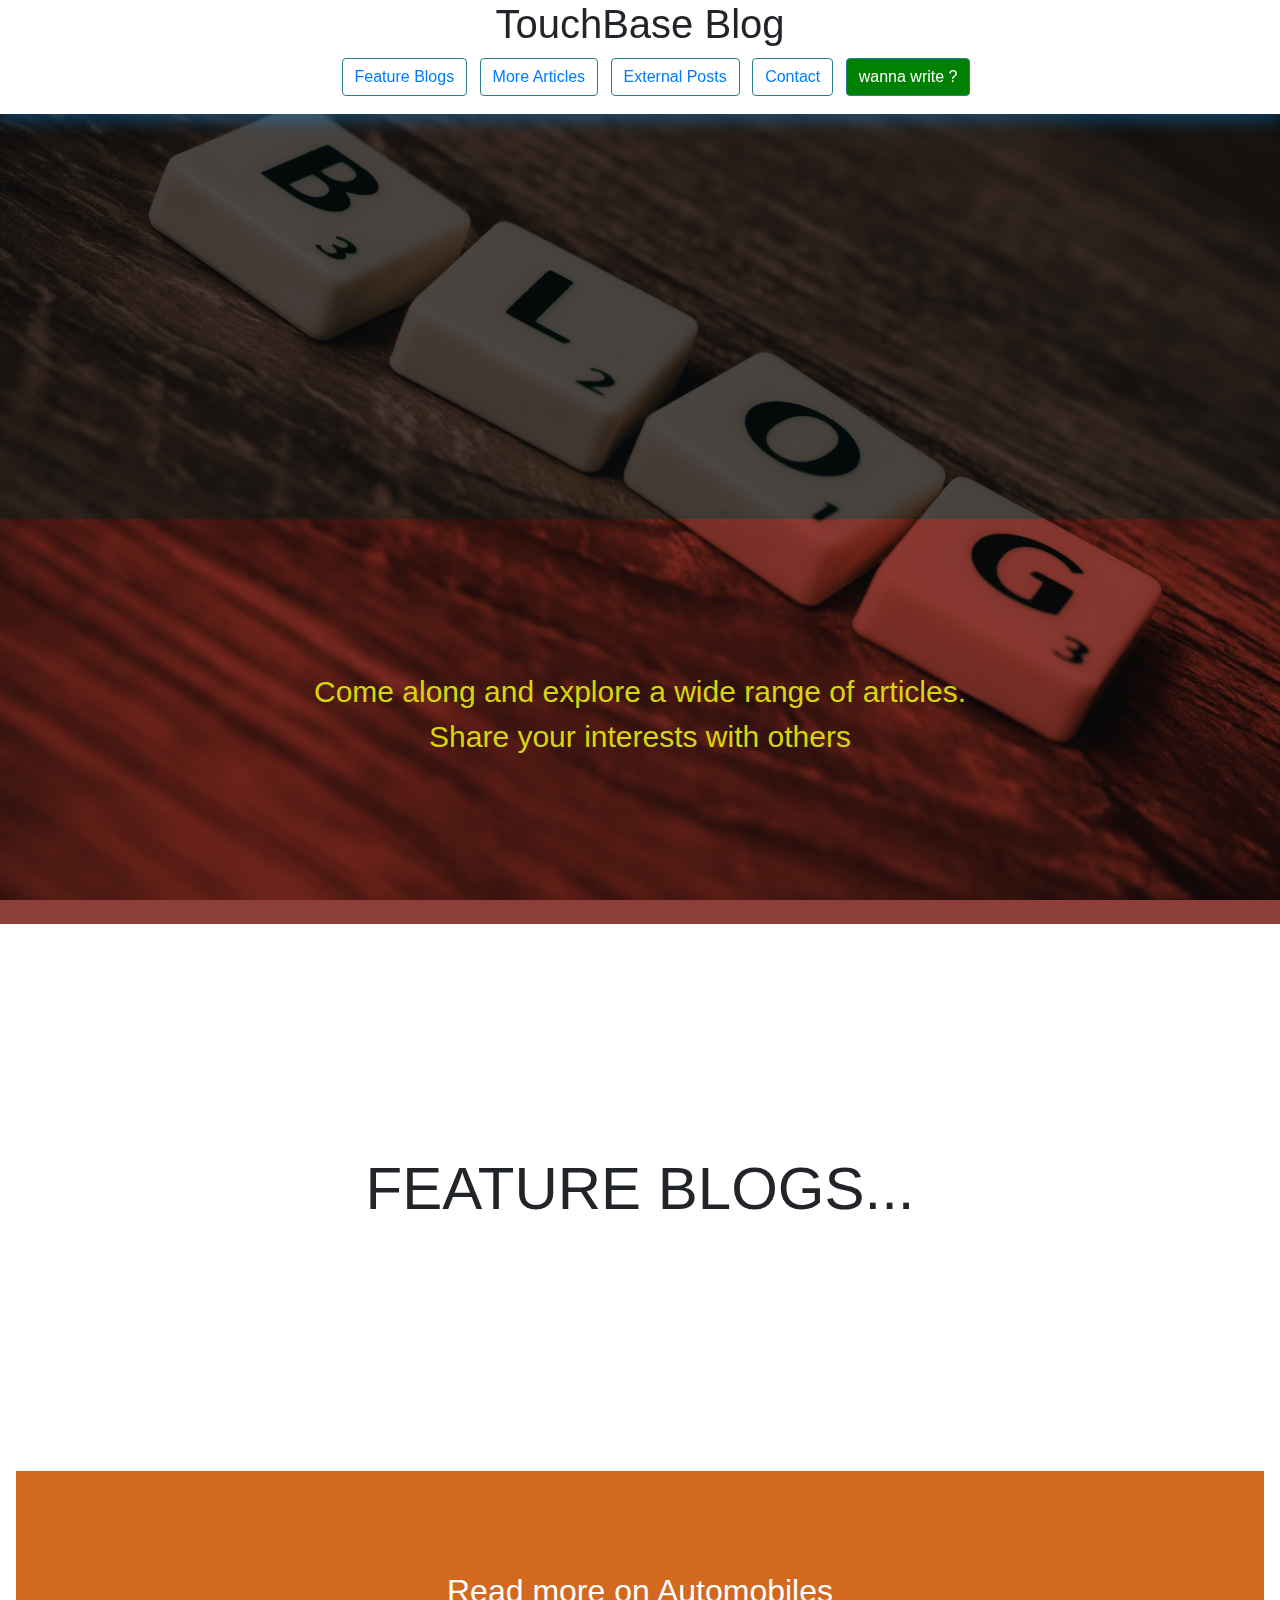
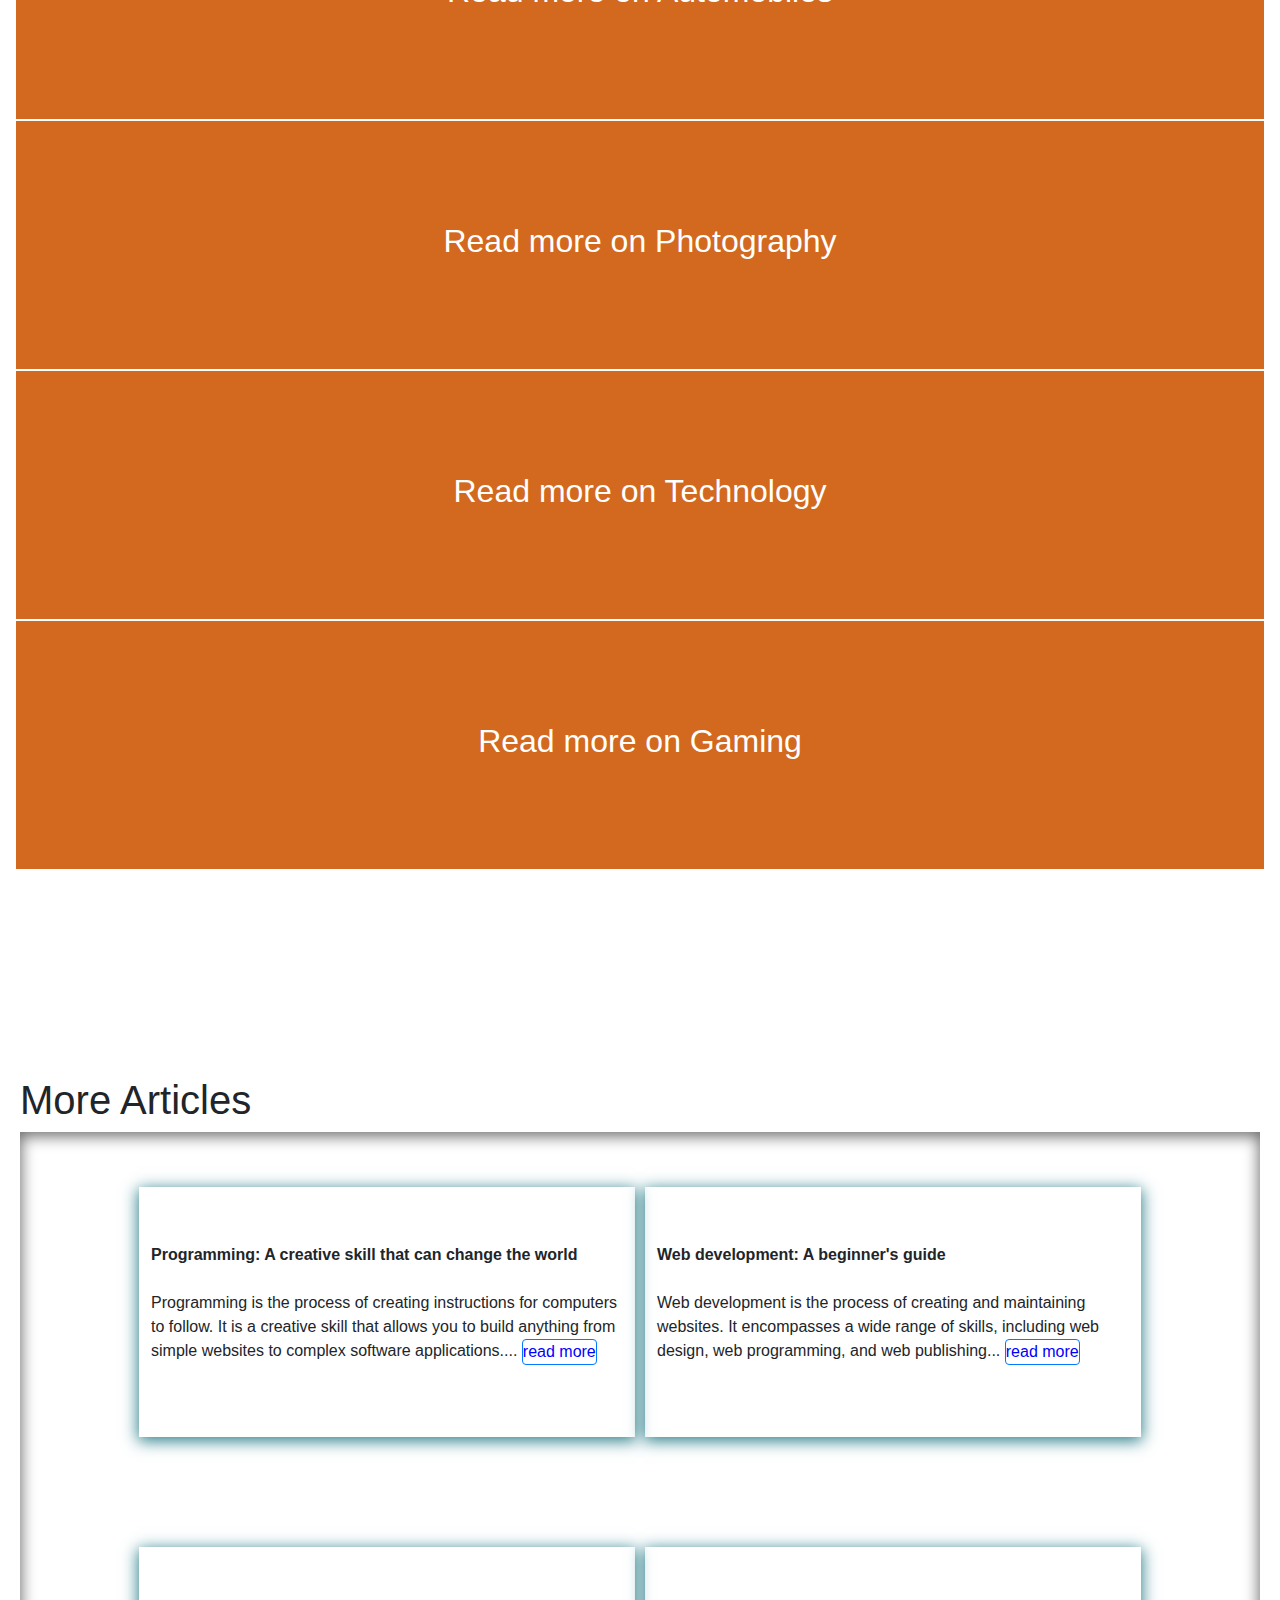
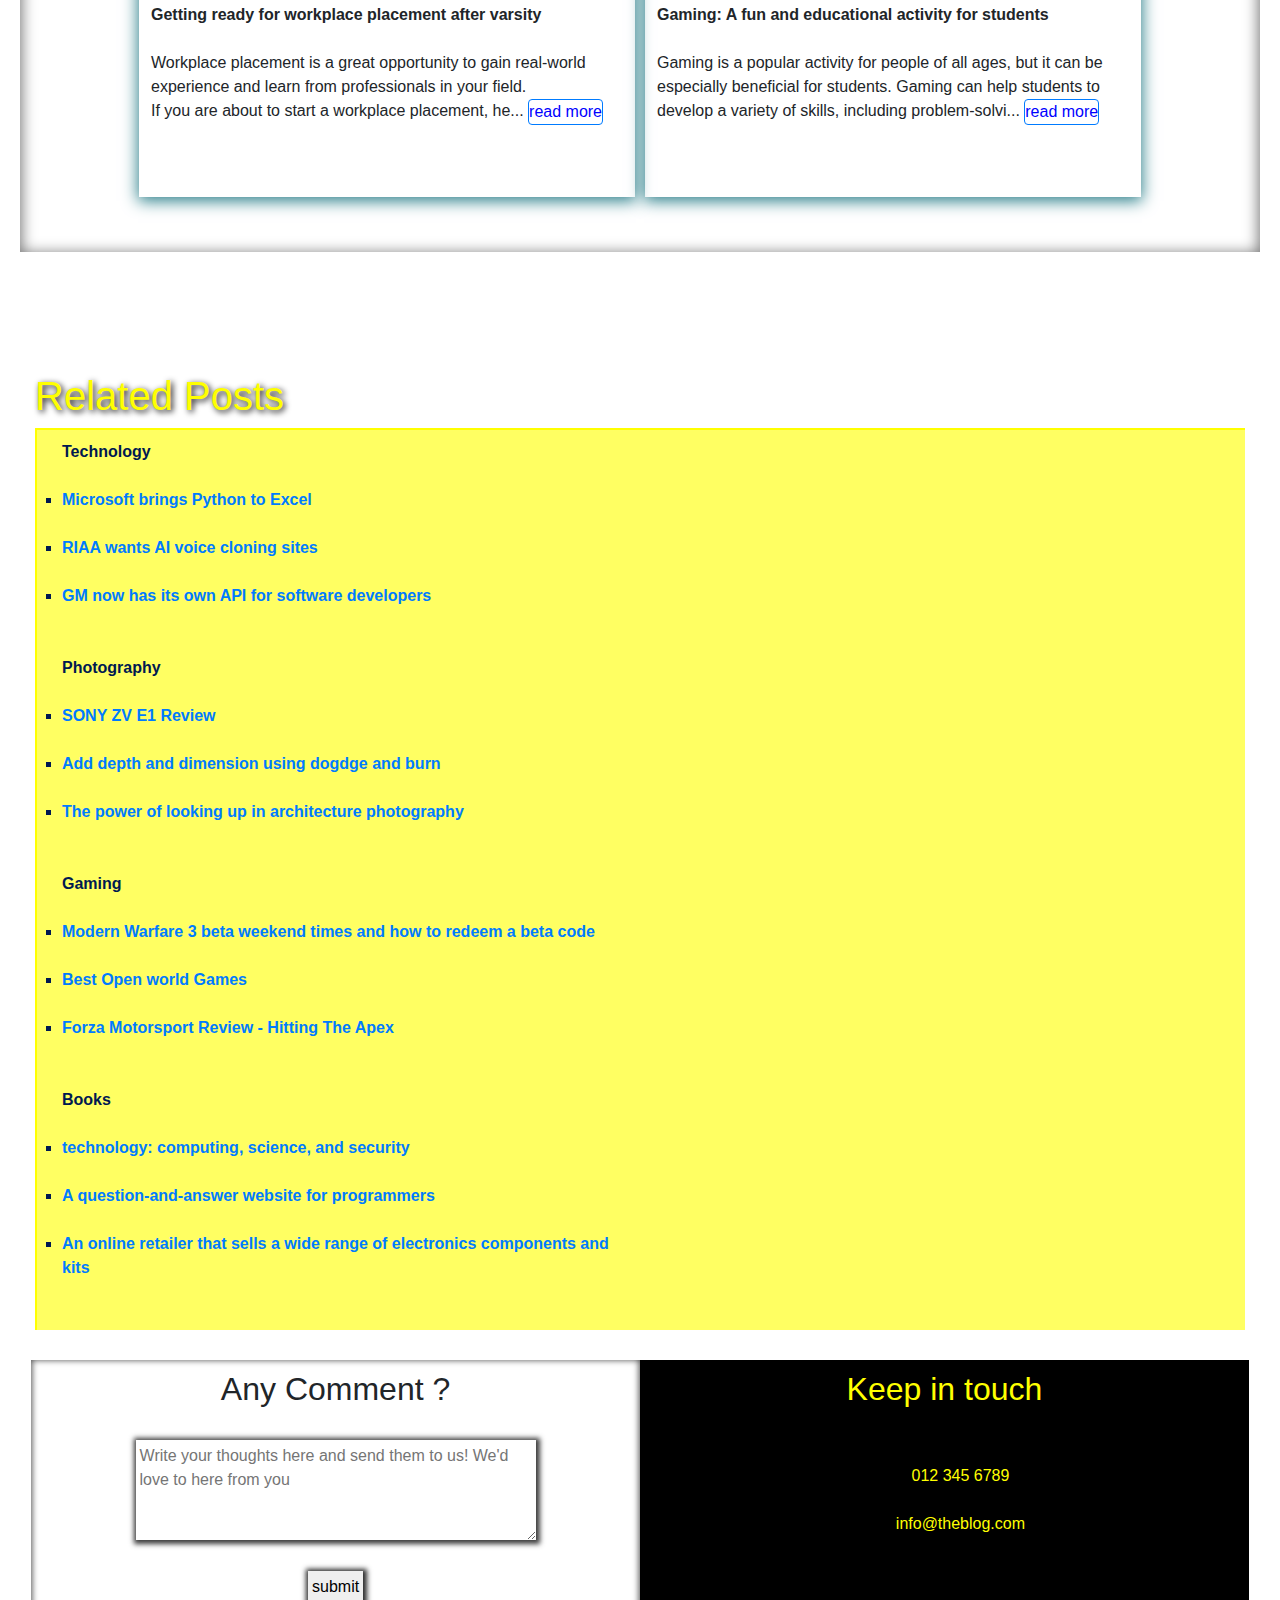
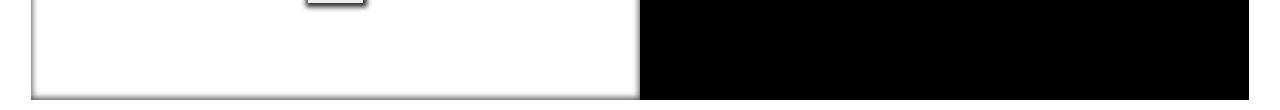
<file: index.html>
<!doctype html>
<html lang="en">
  <head>
    <meta charset="utf-8">
    <meta name="viewport" content="width=device-width, initial-scale=1">
    <title>Bootstrap demo</title>
    <link href="css/bootstrap.min.css" rel="stylesheet">
    <link rel="preconnect" href="https://fonts.googleapis.com">
<link rel="preconnect" href="https://fonts.gstatic.com" crossorigin>
<link href="https://fonts.googleapis.com/css2?family=Amatic+SC:wght@700&family=Bangers&display=swap" rel="stylesheet">

<link rel="stylesheet" href="https://cdn.jsdelivr.net/npm/bootstrap@4.6.2/dist/css/bootstrap.min.css">
  <script src="https://cdn.jsdelivr.net/npm/jquery@3.6.4/dist/jquery.slim.min.js"></script>
  <script src="https://cdn.jsdelivr.net/npm/popper.js@1.16.1/dist/umd/popper.min.js"></script>
  <script src="https://cdn.jsdelivr.net/npm/bootstrap@4.6.2/dist/js/bootstrap.bundle.min.js"></script>

</head>

  <style>    
    *{
      margin: 0;
      padding: 0;
      box-sizing: border-box;
      scroll-behavior: smooth;      
      font-family: 'Lucida Sans', 'Lucida Sans Regular', 'Lucida Grande', 'Lucida Sans Unicode', Geneva, Verdana, sans-serif;
    }
     a
     {
	text-decoration: none;
      }
    img
    {
      aspect-ratio: 1;
      object-fit: fill;
    }
    .heading-con
    {
      text-align: center;
      justify-content: center;
      align-items: center;
      background-color:rgb(255, 255, 255);
      box-shadow: 0px 7px 15px rgba(0, 153, 255, 0.329);
    }
    
    .nav-btns
    {
      display: flex;
      justify-content: center;
      align-items: center;
    }
    .nav-btns ul li
    {
      background-color: white;
      color: #2b7f8a;
      border: 1px solid #2b7f8a;
      margin: 2px 4px;
    }
    .nav-btns ul li:hover
    {
      text-decoration: none;
      color: white;
      background-color: #2b7f8a;
    }
    .nav-btns ul li a:hover
    {
      text-decoration: none;
      color: white;
    }
    .nav-btns .writer-btn
    {
      background-color: green;
      color: white;
    }
    .nav-btns .writer-btn:hover
    {
      color: green;
      background-color: white;
      border: 1px solid green;
    }
    .row
    {
      margin: 0;
    }
    .intro
    {
      height: 45vh;
      background-color:rgba(0, 0, 0,0.7);
      background-blend-mode: multiply;
      background-image: url("img/blog.jpg");
      background-repeat: no-repeat;
      background-attachment: fixed;
      background-size: cover;
      display: flex;
      justify-content: center;
      align-items: center;
      font-size: 40px;
      color: rgb(214, 214, 16);
      text-align: center;
      padding: 16px;
    }
    .introMsg
    {
      height: 45vh;      
      display: flex;
      justify-content: center;
      align-items: center;
      color: rgb(214, 214, 16);
      background-color: rgba(114, 14, 7, 0.8);
      background-image: url("img/blog.jpg");
      background-blend-mode: multiply;
      background-repeat: no-repeat;
      background-attachment: fixed;
      background-size: cover;
      font-size: 30px;
      text-align: center;
      padding: 16px;

    }
    .fBlog
    {
      height: 50vh;
      display: flex;
      justify-content: center;
      align-items: center;
      font-size: 60px;
      font-family: Cambria, Cochin, Georgia, Times, 'Times New Roman', serif;
    }
    .article-con
    {
      padding: 20px;
    }
    .article-container
    {
      height: fit-content;
    }
    .article-one, .article-two, .article-three, .article-four, .article-five
    {
      width: 100%;
      height: 250px;
      background-color: chocolate;
      background-repeat: no-repeat;
      background-size: cover;
      background-position: center;
      background-attachment: fixed;
      background-blend-mode: darken;
      border: 1px solid rgb(255, 255, 255);
    }
    .article-one
    {
      background-image: url("img/mic.jpg");
    }    
    .article-two
    {
      background-image: url("img/bmwi.jpg");
    }    
    .article-three
    {
      background-image: url("img/camera.jpg");
    }
    .article-four
    {
      background-image: url("img/keyboard.jpg");
    }
    .article-five
    {
      background-image: url("img/joystick.jpg");
    }
    .article-text
    {
      height: 100%;
      color: white;
      background-color: rgba(210, 105, 30, 0);
      display: flex;
      justify-content: center;
      align-items: center;
    }
    .article-text a
    {
      color: white;
      text-decoration: none;    
      transition: 0.1s ease-in-out; 
    }
    .article-text a:hover
    {
      font-size: larger;
      color: rgb(0, 0, 0);
      text-shadow: 0 0 3px rgb(255, 255, 255), 0 0 5px rgb(255, 255, 255),0 0 8px rgb(255, 255, 255);
      padding: 10px 8px;
    }
    .more-articles
    {
      height: 80vh;
      overflow: auto;
      display: flex;
      flex-wrap: wrap;
      justify-content: center;
      align-items: center;
      overflow: auto;
      box-shadow: 0px 3px 15px 1px #00000096 inset;
    }
    .more-article-content
    {
      width: 40%;
      height: 250px;
      display: flex;
      justify-content: center;
      align-items: center;
      padding: 14px 12px;
      margin: 5px;
      box-shadow: 0px 3px 15px 1px #2b7f8a;
      overflow: auto;
    }
    .modal-body
    {
      height: 70vh;
      overflow: auto;
    }
    .more-article-content input
    {
      text-decoration: none;
      background-color: transparent;
      color: blue;
      padding: 0;
    }
    .modal-img
    {
      height: 200px;
      width: 100%;
      margin-bottom: 5px;
    }

    .whitespace
    {
      height: 10vh;
    }
    .olist
    {
      width: 50%;
      padding: 10px;
      list-style-type: square;
      font-weight: bold;
    }
    .pHeading
    {
      text-decoration: none;
      list-style-type: none;
    }
    .ftr h1
    {
      color: rgb(255, 255, 0);
      text-shadow: 2px 2px 6px rgb(0, 0, 0);
    }
    .related-posts
    {
      height: fit-content;
      display: flex;
      align-items: center;
      color: rgb(0, 25, 80);
      border-top: 2px solid rgb(255, 255, 0);
      border-left: 2px solid rgb(255, 255, 0);
      background-color: rgba(255, 255, 0, 0.616);
    }
    .footer
    {      
      height: 40vh;
      width: 96.7%;
      display: flex;
      align-items: center;
      padding: 10px;
    }
    .footer-comment
    {
      width: 50%;
      height: 100%;
      padding: 10px;
      background-color: white;
      text-align: center;
      border: none;
      box-shadow: 0px -1px 6px 1px rgba(0, 0, 0, 0.705) inset;
    }
    textarea
    {
      width: 400px;
      max-height: 100px;
      padding: 4px;
      border: none;
      box-shadow: 1px 1px 5px 3px rgba(0, 0, 0, 0.767);
    }
    .contact-us
    {
      width: 50%;
      height: 100%;
      padding: 10px;
      color: yellow;
      background-color: rgb(0, 0, 0);
      text-align: center;
    }
    .contact-us ol
    {
      list-style-type: none;
    }
    #in-submit
    {
      padding: 4px;
      border: none;
      box-shadow: 1px 1px 5px 3px rgba(0, 0, 0, 0.836);
    }
  </style>

  <body>

    <div class="container-fluid heading-con sticky-top">
      <div class="jumbotron-fluid">
        <h1>TouchBase Blog</h1>        
      </div>
      <div class="jumbotron-fluid nav-btns">
          <ul>
            <li class="btn"><a href="#feature">Feature Blogs</a></li>
            <li class="btn"><a href="#more-articles">More Articles</a></li>
            <li class="btn"><a href="#external">External Posts</a></li>
            <li class="btn"><a href="#contact">Contact</a></li>
            <li class="writer-btn btn" data-toggle="modal" data-target="#myModal">wanna write ?</li>
          </ul>
        </div> 
    </div>
    
    
    <div class="intro jumbotron-fluid">      
    </div>
    
    <div class="introMsg container-fluid">
      <p>
        Come along and explore a wide range of articles.
        <br>
        Share your interests with others
      </p>
    </div>

    <myTag id="feature"></myTag>
    <br><br>
    <div class="jumbotron-fluid fBlog">
      <p>
        FEATURE BLOGS...
      </p>
    </div>
    
    <br/><br/>

    <!-- Main blog section -->
      
      <!-- one -->

    <div class="container-fluid article-container">
      <div class="article-two">
        <div class="article-text">

          <h2><a href="cars.html" target="_blank">Read more on Automobiles</a></h2>

        </div>
      </div>
    </div>

    <!-- two -->
    
    <div class="container-fluid article-container">
      <div class="article-three">
        <div class="article-text">

          <h2><a href="photography.html" target="_blank">Read more on Photography</a></h2>
          
        </div>
      </div>
    </div>

    <!-- Three -->

    <div class="container-fluid article-container">
      <div class="article-four">
        <div class="article-text">

          <h2><a href="tech.html" target="_blank">Read more on Technology</a></h2>
          
        </div>
      </div>
    </div>

    <!-- Four -->

    <div class="container-fluid article-container">
      <div class="article-five">
        <div class="article-text">

          <h2><a href="gaming.html" target="_blank">Read more on Gaming</a></h2>
          
        </div>
      </div>
    </div>



    <div class="whitespace container-fluid"></div>
    <myTag id="more-articles"></myTag>
    <br><br><br><br>
    <div class="container-fluid article-con">

      
      <h1>More Articles</h1>  

      <div class="more-articles d-flex flex-wrap">

        <!-- Article One -->
        <div class="more-article-content">
          <p>
            <b>Programming: A creative skill that can change the world</b>
            <br><br>
             Programming is the process of creating instructions for computers to follow.
             It is a creative skill that allows you to build anything from simple websites to complex software applications....
            <input value="read more" type="button" class="btn btn-primary" data-toggle="modal" data-target="#myModal-one">
          </p>
          

          <!-- The Modal -->
          <div class="modal fade" id="myModal-one">
            <div class="modal-dialog modal-dialog-centered">
               <div class="modal-content">
      
                <!-- Modal Header -->
                <div class="modal-header">
                  <h4 class="modal-title">Programming: A creative skill that can change the world</h4>
                  <button type="button" class="close" data-dismiss="modal">&times;</button>
                </div>
        
                <!-- Modal body -->
                <div class="modal-body">
                  <img src="img/laptop.jpg" alt="" class="modal-img">
                  <p>
                    Programming is the process of creating instructions for computers to follow.
                  It is a creative skill that allows you to build anything from simple websites to complex software applications.
                  Programming is also a powerful tool that can be used to solve problems and make the world a better place.
                  </p>

                  <br><br>
                  One of the best things about programming is that it is relatively easy to learn.
                  There are many resources available online and in libraries that can teach you the basics of programming. 
                  Once you have a good foundation, you can start to learn more advanced topics and build your own projects.

                  <br><br>
                  If you are interested in learning to program, there are a few things you can do to get started:
                  <br><br>

                  <ol>
                    <li>
                      Choose a programming language. There are many different programming languages available 
                      each with its own strengths and weaknesses. Some popular languages for beginners include Python, JavaScript, and Java.
                    </li><br>

                    <li>
                      Find a good tutorial. There are many tutorials available online and in libraries that can teach you the basics of programming. 
                      Choose a tutorial that is written in a language that you can understand and that covers the topics that you are interested in.                      
                    </li><br>

                    <li>
                      Start coding! The best way to learn to program is by doing. Once you have a basic understanding of the language you have chosen,
                       start writing simple programs. As you become more comfortable, you can start to build more complex projects.
                    </li><br>
                  </ol>

                  There are many different benefits to learning to program. Programming can help you to develop your problem-solving skills,
                   your creative thinking skills, and your ability to learn new things. Programming can also lead to a rewarding career in the tech industry.

                   <br><br>
                   If you are interested in learning to program, there are many resources available to help you get started.
                   Don't be afraid to ask for help from friends, family, or online communities.
                   With a little effort, you can learn to program and build amazing things.

                   <br><br>
                   Here are a few ideas for programming projects that you can build to start practicing your skills:
                   <br>
                   <ol>
                    <li>A simple website</li>
                    <li>A calculator app</li>
                    <li>A game</li>
                    <li>A to-do list app</li>
                    <li>A social media app</li>
                   </ol>
                   <br>
                   Once you have built a few basic projects, you can start to think about more complex projects that you would like to build.
                   The possibilities are endless!
                </div>
        
                <!-- Modal footer -->
                <div class="modal-footer">
                  <button type="button" class="btn btn-secondary" data-dismiss="modal">Close</button>
                </div>
        
              </div>
            </div>
          </div>
          
        </div>

        <!-- Article two-->

        <div class="more-article-content">
          <p>
            <b>Web development: A beginner's guide</b>
            <br><br>
            Web development is the process of creating and maintaining websites.
            It encompasses a wide range of skills, including web design, web programming, and web publishing...
            <input value="read more" type="button" class="btn btn-primary" data-toggle="modal" data-target="#myModal-two">
          </p>
          

          <!-- The Modal -->
          <div class="modal fade" id="myModal-two">
            <div class="modal-dialog modal-dialog-centered">
               <div class="modal-content">
      
                <!-- Modal Header -->
                <div class="modal-header">
                  <h4 class="modal-title">Web development: A beginner's guide</h4>
                  <button type="button" class="close" data-dismiss="modal">&times;</button>
                </div>
        
                <!-- Modal body -->
                <div class="modal-body">
                  <img src="img/keyboard.jpg" alt="" class="modal-img">
                  Web development is the process of creating and maintaining websites.
                  It encompasses a wide range of skills, including web design, web programming, and web publishing.
                  <br><br>
                  To become a web developer, you need to learn the three core languages of the web: HTML, CSS, and JavaScript.
                  <br><br>
                  <ol>
                    <li>
                      <b>HTML (HyperText Markup Language)</b> is the language used to create the structure of a web page.
                      It defines the different elements of a web page, such as headings, paragraphs, images, and links.
                    </li><br>
                    <li>
                      <b>CSS (Cascading Style Sheets)</b> is the language used to style web pages.
                      It controls the appearance of different elements on a web page, such as the font, color, and size.
                    </li><br>
                    <li>
                      <b>JavaScript</b> is the language used to add interactivity to web pages.
                      It allows you to create dynamic effects, such as menus, forms, and animations.
                    </li><br>
                  </ol>

                  Once you have a good understanding of HTML, CSS, and JavaScript,
                  you can start to learn more advanced web development technologies, such as Python and Django.
                  <br><br>
                  <ol>
                    <li><b>Python</b> is a general-purpose programming language that is often used for web development.
                      It is a powerful and flexible language that can be used to build a wide range of web applications.
                    </li><br>
                    <li><b>Django</b> is a Python web framework that makes it easy to develop and deploy web applications.
                      It provides a number of features that make it a popular choice for web developers,
                      such as a built-in object-relational mapper (ORM) and a templating system.
                    </li><br>
                  </ol>
                  If you are interested in becoming a web developer, there are many resources available to help you get started.
                  There are many online courses and tutorials that can teach you the basics of HTML, CSS, JavaScript, Python, and Django.
                  <br><br>
                  Here are a few tips for getting started with web development:
                  <br><br>
                  <ol>
                    <li>Start by learning the basics of HTML, CSS, and JavaScript.
                      There are many resources available online and in libraries that can teach you the basics of these languages.
                    </li><br>
                    <li>Once you have a good understanding of HTML, CSS, and JavaScript, start building simple websites.
                      This is the best way to learn how to use these languages to create real-world web applications.
                    </li><br>
                    <li>
                      As you become more comfortable with web development, you can start to learn more advanced technologies, such as Python and Django.
                    </li><br>
                    <li>Don't be afraid to ask for help from friends, family, or online communities.
                      There are many people who are willing to help beginners learn web development.
                    </li><br>
                  </ol>
                  With a little effort, you can learn to be a web developer and create amazing websites.
                </div>
        
                <!-- Modal footer -->
                <div class="modal-footer">
                  <button type="button" class="btn btn-secondary" data-dismiss="modal">Close</button>
                </div>
        
              </div>
            </div>
          </div>
        </div>

        <!-- article three -->
        <div class="more-article-content">

          <p>
            <b>Getting ready for workplace placement after varsity</b>
            <br><br>
            Workplace placement is a great opportunity to gain real-world experience and learn from professionals in your field.
            <br>
            If you are about to start a workplace placement, he...
            <input value="read more" type="button" class="btn btn-primary" data-toggle="modal" data-target="#myModal-three">
          </p>
          

          <!-- The Modal -->
          <div class="modal fade" id="myModal-three">
            <div class="modal-dialog modal-dialog-centered">
               <div class="modal-content">
      
                <!-- Modal Header -->
                <div class="modal-header">
                  <h4 class="modal-title">Getting ready for workplace placement after varsity</h4>
                  <button type="button" class="close" data-dismiss="modal">&times;</button>
                </div>
        
                <!-- Modal body -->
                <div class="modal-body">
                  <img src="img/workplace.jpg" alt="" class="modal-img">
                  Workplace placement is a great opportunity to gain real-world experience and learn from professionals in your field. 
                  It can also help you to develop your skills and knowledge, and make connections with potential employers.

                  <br><br>
                  If you are about to start a workplace placement, here are a few things you can do to prepare:
                  <br><br>
                  <ol>
                    <li>Research the company. Before you start your placement, learn as much as you can about the company and the 
                      role you will be playing. This will help you to understand what is expected of you and to make the most of your 
                      experience.
                    </li><br>
                    <li>Set goals for yourself. What do you want to achieve during your placement? Once you have set some goals, you
                      can develop a plan for how to achieve them.
                    </li><br>
                    <li>Be prepared to learn. One of the best things about workplace placement is the opportunity to learn from 
                      professionals in your field. Be prepared to ask questions and to take on new challenges.
                    </li><br>
                    <li>Be professional. Workplace placement is a professional environment, so it is important to dress and behave
                      appropriately. Be punctual, reliable, and respectful of your colleagues.
                    </li><br>
                    <li>Be proactive. Don't wait for someone to tell you what to do. Be proactive and take on new tasks. Show your 
                      initiative and willingness to learn.
                    </li><br>
                  </ol>

                  Here are a few additional tips for making the most of your workplace placement:
                  <br><br>
                  <ol>
                    <li>Network with your colleagues. Get to know your colleagues and build relationships with them. This can help 
                      you to learn more about the company and to make connections with potential employers.
                    </li><br>
                    <li>Get involved in company events. If the company hosts any events, such as social gatherings or training 
                      workshops, make sure to attend them. This is a great way to meet new people and to learn more about the company culture.
                    </li><br>
                    <li>Ask for feedback. Ask your colleagues and supervisor for feedback on your performance. This will help you to 
                      identify your strengths and weaknesses, and to make improvements.
                    </li><br>
                  </ol>

                  Workplace placement can be a valuable experience that can help you to launch your career. By following these tips, 
                  you can make the most of your placement and set yourself up for success.  
                </div>
        
                <!-- Modal footer -->
                <div class="modal-footer">
                  <button type="button" class="btn btn-secondary" data-dismiss="modal">Close</button>
                </div>
        
              </div>
            </div>
          </div>

        </div>

        <div class="more-article-content">

          <p>
            <b>Gaming: A fun and educational activity for students</b>
            <br><br>
            Gaming is a popular activity for people of all ages, but it can be especially beneficial for students. Gaming can help
             students to develop a variety of skills, including problem-solvi...
            <input value="read more" type="button" class="btn btn-primary" data-toggle="modal" data-target="#myModal-four">
          </p>
          

          <!-- The Modal -->
          <div class="modal fade" id="myModal-four">
            <div class="modal-dialog modal-dialog-centered">
               <div class="modal-content">
      
                <!-- Modal Header -->
                <div class="modal-header">
                  <h4 class="modal-title">
                    Gaming: A fun and educational activity for students</h4>
                  <button type="button" class="close" data-dismiss="modal">&times;</button>
                </div>
        
                <!-- Modal body -->
                <div class="modal-body">
                  <img src="img/joystick.jpg" alt="" class="modal-img">
                  Gaming is a popular activity for people of all ages, but it can be especially beneficial for students. Gaming can help 
                  students to develop a variety of skills, including problem-solving, critical thinking, and teamwork. It can also help 
                  students to learn new concepts and to apply their knowledge in new ways.
                  <br><br>
                  Here are a few of the benefits of gaming for students:
                  <br><br>
                  <ol>
                    <li>Improved problem-solving skills: Many games require players to solve puzzles and overcome challenges. This 
                      can help students to develop their problem-solving skills and to learn how to think critically.
                    </li><br>
                    <li>Increased critical thinking skills: Gaming can also help students to develop their critical thinking skills. Players 
                      often need to make quick decisions and to adapt to changing situations. This can help students to learn how to 
                      think on their feet and to make informed decisions.
                    </li><br>
                    <li>Enhanced teamwork skills: Many games require players to work together to achieve a common goal. This can 
                      help students to develop their teamwork skills and to learn how to communicate and collaborate effectively with others.
                    </li><br>
                    <li>Improved learning: Gaming can also be used to enhance learning. There are many educational games that can 
                      teach students about a variety of subjects, such as math, science, and history. Educational games can be a fun 
                      and engaging way for students to learn new concepts and to apply their knowledge in new ways.
                    </li>
                  </ol>

                  In addition to these specific benefits, gaming can also help students to improve their overall academic performance. 
                  Studies have shown that students who play video games tend to have better grades and test scores than students who do not play video games.
                  <br><br>
                  Of course, it is important to moderate your gaming and to make sure that it is not interfering with your other 
                  responsibilities, such as schoolwork and chores. However, when gaming is done in moderation, it can be a fun and 
                  educational activity for students of all ages.
                  <br><br>
                  Here are a few tips for parents and teachers on how to encourage students to use gaming in a positive way:
                  <br><br>
                  <ol>
                    <li>Choose educational games: There are many educational games available that can teach students about a 
                      variety of subjects. When choosing games for your child, look for games that are aligned with their school 
                      curriculum and that are appropriate for their age and skill level.
                    </li><br>
                    <li>Set limits on gaming: It is important to set limits on how much time your child spends gaming. Too much gaming 
                      can lead to problems such as obesity, sleep deprivation, and addiction.
                    </li><br>
                    <li>Play games together: Playing games together is a great way to bond with your child and to learn more about 
                      their interests. It is also a good way to monitor their gaming habits and to make sure that they are playing 
                      appropriate games.
                    </li><br>
                    <li>Encourage students to use gaming to learn: Gaming can be a powerful tool for learning. Encourage students to 
                      use games to learn new concepts and to apply their knowledge in new ways.
                    </li>
                  </ol>
                  Gaming can be a fun and educational activity for students of all ages. By following these tips, parents and teachers 
                  can help students to use gaming in a positive way.
                </div>
        
                <!-- Modal footer -->
                <div class="modal-footer">
                  <button type="button" class="btn btn-secondary" data-dismiss="modal">Close</button>
                </div>
        
              </div>
            </div>
          </div>

        </div>
        
      </div>
      
      <myTag id="external"></myTag>
      
      <br><br><br>
      <div class="container-fluid ftr">
        <br><br>
        <h1>Related Posts</h1>
        
        <div class="container-fluid related-posts">
          <ol class="olist">
            <li class="pHeading">
              <b>Technology</b>
            </li><br>
            <li>
              <a target="_blank" href="https://techcrunch.com/2023/08/26/microsoft-brings-python-to-excel-cruise-reduces-fleet-following-crash-and-mrbeast-creates-controversy/">Microsoft brings Python to Excel</a>
            </li><br>

            <li>
              <a target="_blank" href="https://www.theverge.com/2023/10/11/23913405/riaa-ai-voice-cloning-threat-copyright-ustr">RIAA wants AI voice cloning sites</a>
            </li><br>

            <li>
              <a target="_blank" href="https://www.theverge.com/2023/10/12/23914060/gm-uservices-api-software-apps-car-sdv">GM now has its own API for software developers</a>
            </li><br>

            <br>
            <li class="pHeading">
              <b>Photography</b>
            </li><br>

            <li>
              <a target="_blank" href="https://www.photographyblog.com/reviews/sony_zv_e1_review">SONY ZV E1 Review</a>
            </li><br>

            <li>
              <a target="_blank" href="https://photofocus.com/photography/using-dodge-and-burn-to-add-depth-and-dimension-to-your-photos/">Add depth and dimension using dogdge and burn</a>
            </li><br>

            <li>
              <a target="_blank" href="https://photofocus.com/inspiration/the-power-of-looking-up-in-architecture-photography/">The power of looking up in architecture photography</a>
            </li><br>

            <br>
            <li class="pHeading">
              <b>Gaming</b>
            </li><br>

            <li>
              <a target="_blank" href="https://www.pcgamer.com/call-of-duty-modern-warfare-3-beta-times/">Modern Warfare 3 beta weekend times and how to redeem a beta code</a>
            </li><br>

            <li>
              <a target="_blank" href="https://www.pcgamer.com/best-open-world-games/">Best Open world Games</a>
            </li><br>

            <li>
              <a target="_blank" href="https://www.gamespot.com/reviews/forza-motorsport-review/1900-6418125/">Forza Motorsport Review - Hitting The Apex</a>
            </li><br>
            <br>

            <li class="pHeading">
              <b>Books</b>
            </li><br>

            <li>
              <a target="_blank" href="https://arstechnica.com/">technology: computing, science, and security</a>
            </li><br>

            <li>
              <a target="_blank" href="https://stackoverflow.com/">A question-and-answer website for programmers</a>
            </li><br>

            <li>
              <a target="_blank" href="https://www.adafruit.com/">An online retailer that sells a wide range of electronics components and kits</a>
            </li><br>


          </ol>
  
          
        </div>
        
      </div>
    </div>

    <div class="container-fluid footer" id="contact">
      <div class="footer-comment">
        <h2>Any Comment ?</h2>
        <br>
        <form action="#" method="post">
          <textarea name="cBox" id="commentBox" cols="30" rows="4" placeholder="Write your thoughts here and send them to us! We'd love to here from you"></textarea>
          <br><br>
          <input id="in-submit" type="submit" value="submit">
        </form>
      </div>

      <div class="contact-us">
        <h2>Keep in touch</h2>
        <br><br>
        <ol>
          <li>012 345 6789</li><br>
          <li>info@theblog.com</li><br>
        </ol>

      </div>

    </div>

    <!-- extras -->

    
  
    <!-- The Modal -->
    <div class="modal" id="myModal">
      <div class="modal-dialog">
        <div class="modal-content">
        
          <!-- Modal Header -->
          <div class="modal-header">
            <h4 class="modal-title">Login to Continue...</h4>
            <button type="button" class="close" data-dismiss="modal">&times;</button>
          </div>
          
          <!-- Modal body -->
          <div class="modal-body">
            <form action="/SLP-BlogOne/admin.html" target="_blank">
              <div class="form-group">
                <label for="email">Email:</label>
                <input type="email" class="form-control" id="email" placeholder="Enter email" name="email">
              </div>
              <div class="form-group">
                <label for="pwd">Password:</label>
                <input type="password" class="form-control" id="pwd" placeholder="Enter password" name="pswd">
              </div>
              <div class="form-group form-check">
                <label class="form-check-label">
                  <input class="form-check-input" type="checkbox" name="remember"> Remember me
                </label>
              </div>
              <button type="submit" class="btn btn-primary">Submit</button>
            </form>
          </div>
          
          <!-- Modal footer -->
          <div class="modal-footer">
            <button type="button" class="btn btn-danger" data-dismiss="modal">Close</button>
          </div>
          
        </div>
      </div>
    </div>


    
    <script src="js/jquery.js"></script>
    <script src="js/popper.js"></script>
    <script src="js/bootstrap.min.js"></script>
  </body>
</html>
</file>
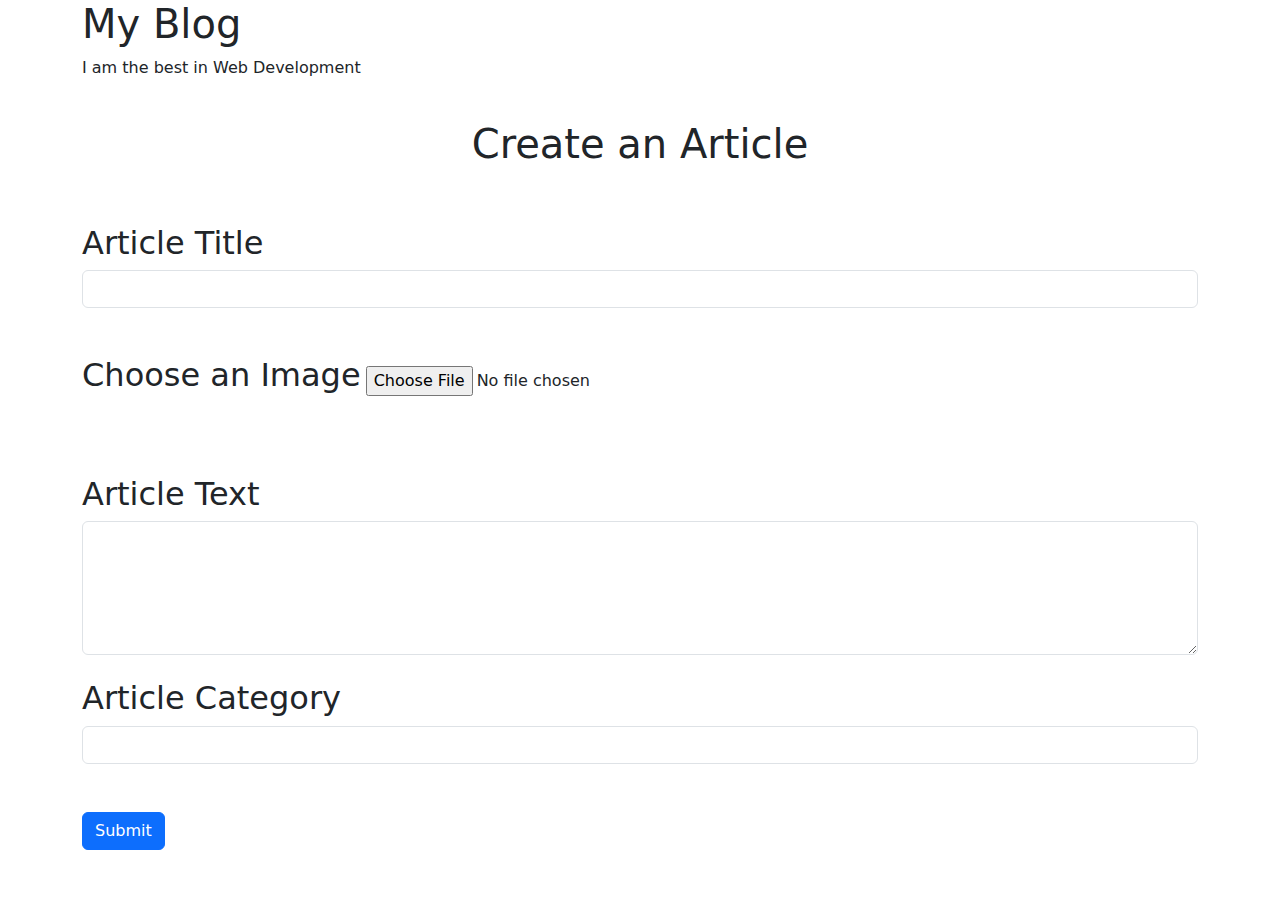
<file: admin.html>
<!doctype html>
<html lang="en">
  <head>
    <meta charset="utf-8">
    <meta name="viewport" content="width=device-width, initial-scale=1">
    <title>Bootstrap demo</title>
    <link href="css/bootstrap.min.css" rel="stylesheet">

    <style>
      img{
        aspect-ratio: 1;
        object-fit: cover;
      }
    </style>
  </head>
  <body>

    <div class="container">
      <div class="jumbotron">
        <h1>My Blog</h1>      
        <p>I am the best in Web Development</p>
      </div>     
    </div>
<br/>

    <h1 style="text-align: center;">Create an Article</h1>
    <br/><br/>

    <div class="container">
      <form action="/action_page_submitted_data.php">

        <label for="aTitle"><h2>Article Title</h2></label>
        <input type="text" id="aTitle" class="form-control">
        <br/><br/>

        <label for="article-file"><h2>Choose an Image</h2></label>
        <input type="file" id="article-file">
        <br/><br/><br/><br/>

        <label for="comment"><h2>Article Text</h2></label>
        <textarea name="" id="comment" rows="5" class="form-control"></textarea>
        <br/>

        <label for="aCat"><h2>Article Category</h2></label>
        <input type="text" name="" id="aCat" class="form-control">
        <br/><br/>
        
        <button type="submit" class="btn btn-primary">Submit</button>
      </form>
    </div>
    


    
    <script src="js/jquery.js"></script>
    <script src="js/popper.js"></script>
    <script src="js/bootstrap.min.js"></script>
  </body>
</html>
</file>
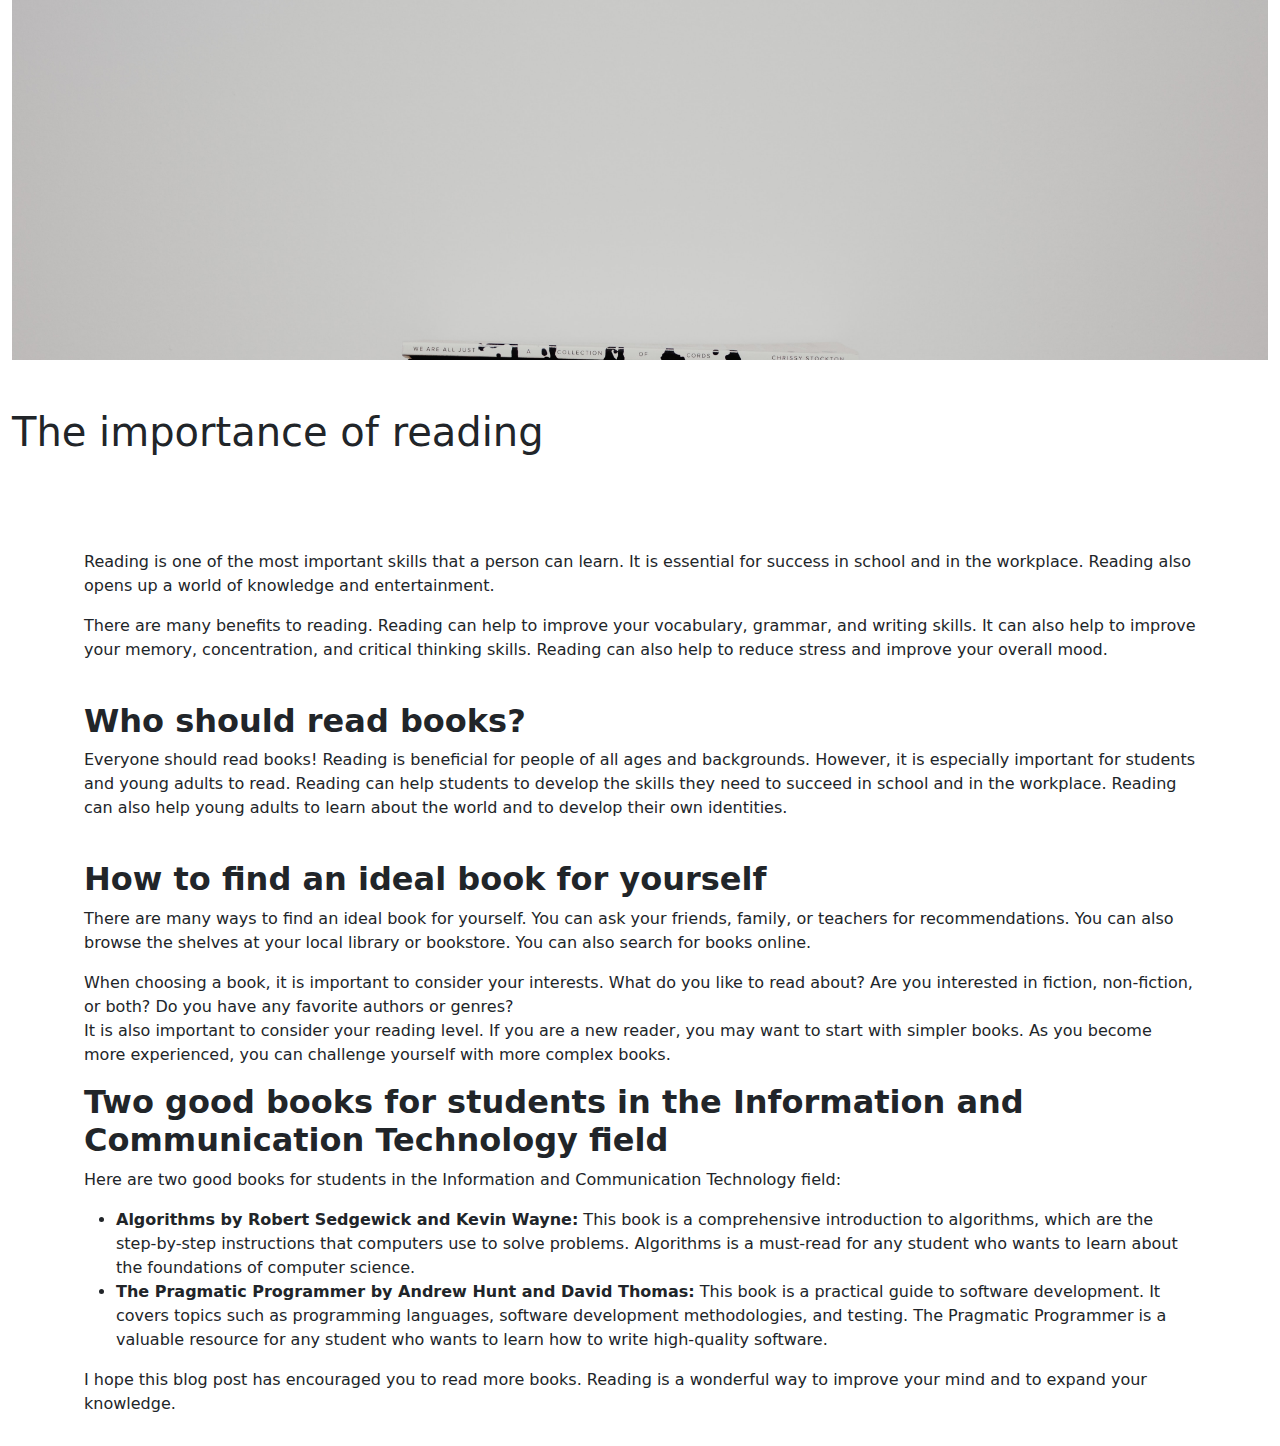
<file: books.html>
<!DOCTYPE html>
<html lang="en">
<head>
    <meta charset="UTF-8">
    <meta name="viewport" content="width=device-width, initial-scale=1.0">
    <title>Technology</title>

    <link href="css/bootstrap.min.css" rel="stylesheet">
    <link rel="preconnect" href="https://fonts.googleapis.com">
    <link rel="preconnect" href="https://fonts.gstatic.com" crossorigin>
    <link href="https://fonts.googleapis.com/css2?family=Amatic+SC:wght@700&family=Bangers&display=swap" rel="stylesheet">




    <style>
        .cont
        {
            padding: 14px;
        }
        .parent
        {
            height: 40vh;
        }
        .content
        {
            height: 100%;
            background-image: url("img/hand\ book.jpg");
            background-repeat: no-repeat;
            background-size: cover;
            background-attachment: fixed;
            background-position: center;
        }
    </style>

</head>
<body>

    <div class="container-fluid parent">
        <div class="jumbotron-fluid content">

        </div>
        <br><br>

        <h1>The importance of reading</h1>

        <br><br><br>
        <div class="container cont">
            <p>
                Reading is one of the most important skills that a person can learn.
                 It is essential for success in school and in the workplace.
                  Reading also opens up a world of knowledge and entertainment.
            </p>

            <p>
                There are many benefits to reading. Reading can help to improve your vocabulary,
                 grammar, and writing skills. It can also help to improve your memory, concentration,
                  and critical thinking skills. Reading can also help to reduce stress and improve your overall mood.
            </p>
            <br>
            <h2><b>Who should read books?</b></h2>
            <p>
                Everyone should read books! Reading is beneficial for people of all ages and backgrounds. However, 
                it is especially important for students and young adults to read. Reading can help students to develop
                 the skills they need to succeed in school and in the workplace. Reading can also help young adults to 
                 learn about the world and to develop their own identities.
            </p>
            <br>
            <h2><b>How to find an ideal book for yourself</b></h2>
            <p>
                There are many ways to find an ideal book for yourself. You can ask your friends, family, or teachers
                 for recommendations. You can also browse the shelves at your local library or bookstore. You can also
                  search for books online.
            </p>

            <p>
                When choosing a book, it is important to consider your interests. What do you like to read about?
                 Are you interested in fiction, non-fiction, or both? Do you have any favorite authors or genres?
                <br>
                 It is also important to consider your reading level. If you are a new reader, you may want to start 
                 with simpler books. As you become more experienced, you can challenge yourself with more complex books.
            </p>
            <h2><b>Two good books for students in the Information and Communication Technology field</b></h2>
            <p>
                Here are two good books for students in the Information and Communication Technology field:
                <ul>
                    <li>
                        <b>Algorithms by Robert Sedgewick and Kevin Wayne:</b> This book is a comprehensive introduction
                         to algorithms, which are the step-by-step instructions that computers use to solve problems.
                          Algorithms is a must-read for any student who wants to learn about the foundations of computer science.
                        <br>
                    </li>
                    <li><b>The Pragmatic Programmer by Andrew Hunt and David Thomas:</b> This book is a practical guide to software
                         development. It covers topics such as programming languages, software development methodologies, and testing.
                          The Pragmatic Programmer is a valuable resource for any student who wants to learn how to write high-quality software.
                          <br>
                    </li>
                </ul>
            </p>

            <p>
                I hope this blog post has encouraged you to read more books. Reading is a wonderful way to improve your mind and to expand your knowledge.
            </p>
        </div>
    </div>

    


    <script src="js/jquery.js"></script>
    <script src="js/popper.js"></script>
    <script src="js/bootstrap.min.js"></script>

</body>
</html>
</file>
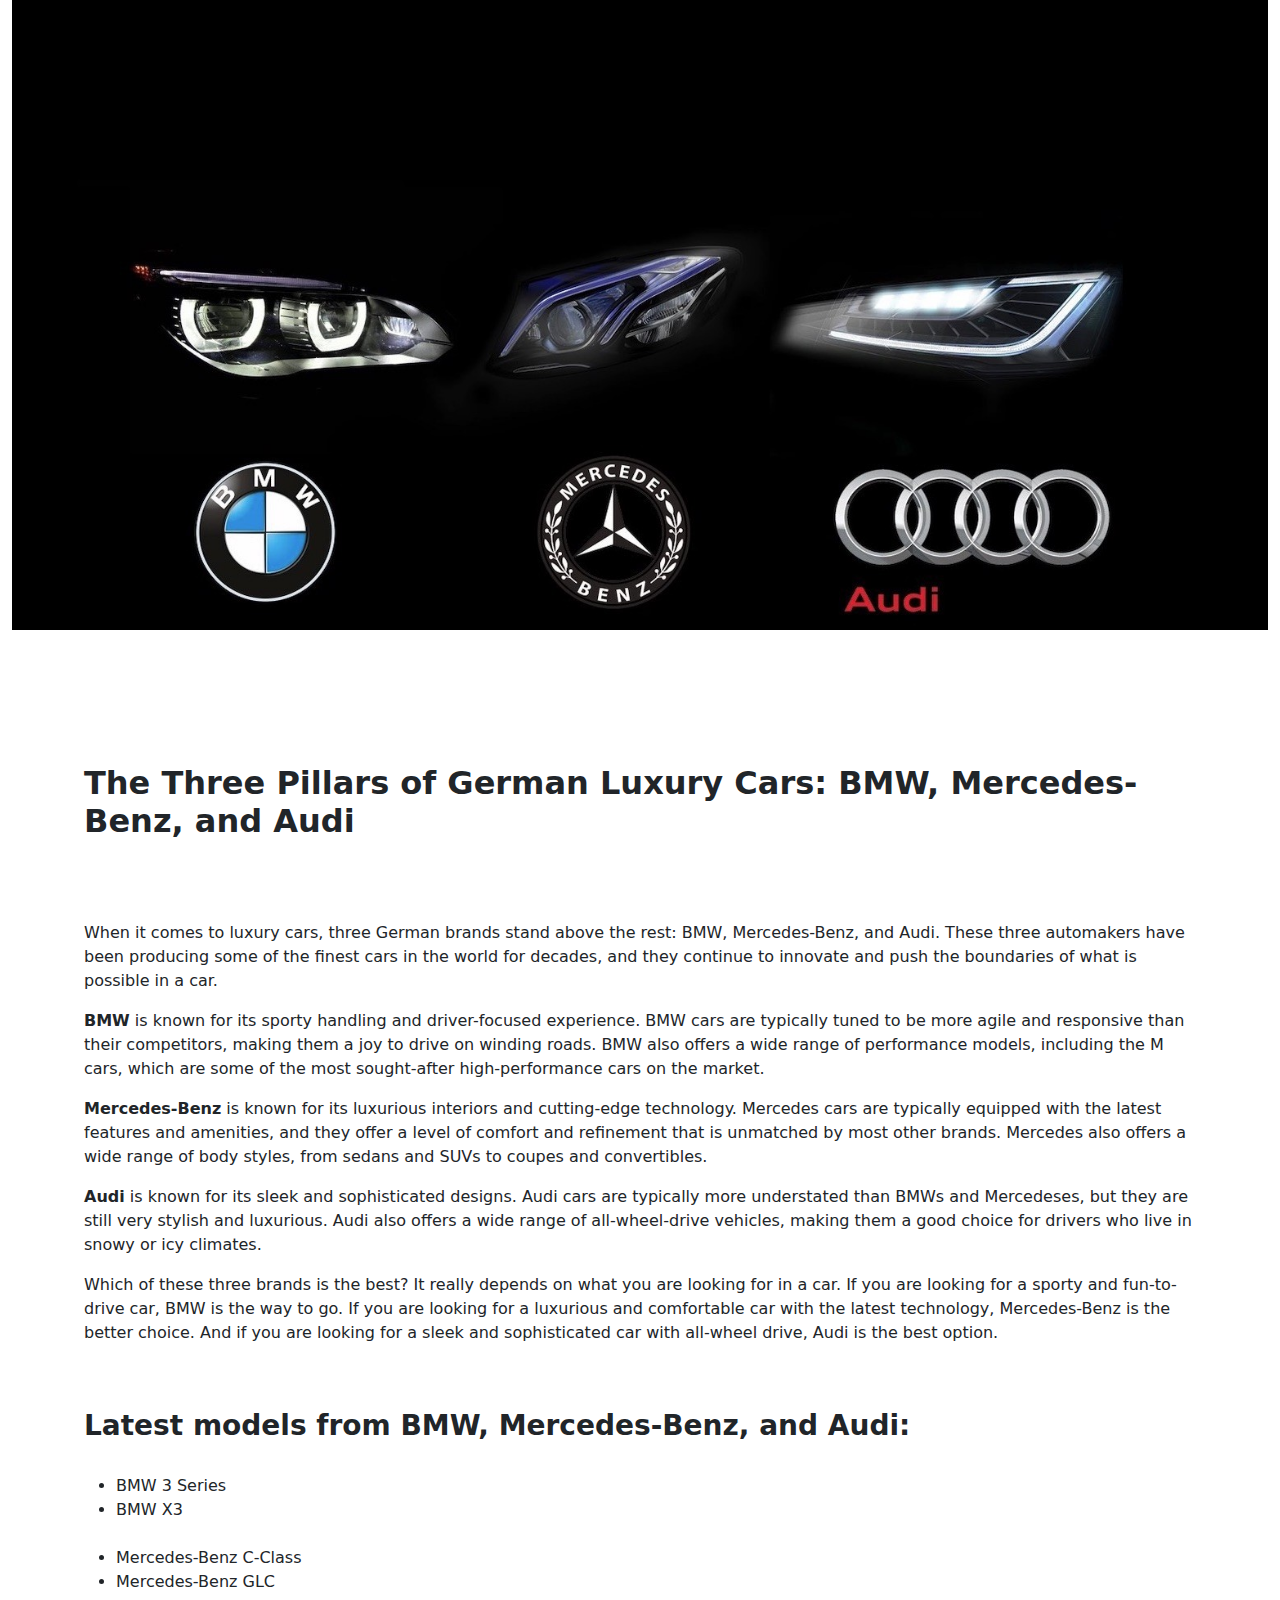
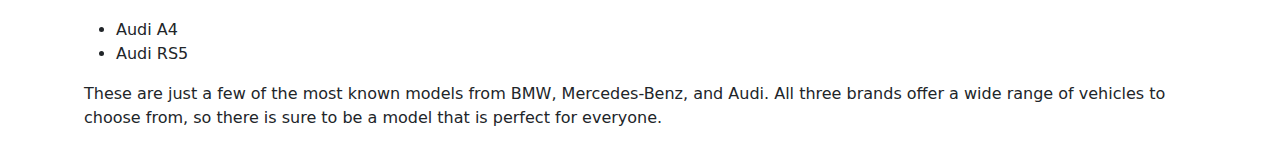
<file: cars.html>
<!DOCTYPE html>
<html lang="en">
<head>
    <meta charset="UTF-8">
    <meta name="viewport" content="width=device-width, initial-scale=1.0">
    <title>Automobiles</title>

    <link href="css/bootstrap.min.css" rel="stylesheet">
    <link rel="preconnect" href="https://fonts.googleapis.com">
    <link rel="preconnect" href="https://fonts.gstatic.com" crossorigin>
    <link href="https://fonts.googleapis.com/css2?family=Amatic+SC:wght@700&family=Bangers&display=swap" rel="stylesheet">




    <style>
        .cont
        {
            padding: 14px;
        }
        .parent
        {
            height: 70vh;
        }
        .content
        {
            height: 100%;
            background-image: url("img/allcars.jpg");
            background-repeat: no-repeat;
            background-size: cover;
            background-attachment: fixed;
            background-position: bottom;
        }
    </style>

</head>
<body>

    <div class="container-fluid parent">
        <div class="jumbotron-fluid content">

        </div>
        <br><br>

        <br><br><br>
        <div class="container cont">
            <h2><b>The Three Pillars of German Luxury Cars: BMW, Mercedes-Benz, and Audi</b></h2>

            <br><br><br>

            <p>
                When it comes to luxury cars, three German brands stand above the rest: BMW, Mercedes-Benz, and Audi.
             These three automakers have been producing some of the finest cars in the world for decades,
              and they continue to innovate and push the boundaries of what is possible in a car.
            </p>

            <p>
                <b>BMW</b> is known for its sporty handling and driver-focused experience.
                 BMW cars are typically tuned to be more agile and responsive than their competitors, making them a joy
                  to drive on winding roads. BMW also offers a wide range of performance models, including the M cars,
                 which are some of the most sought-after high-performance cars on the market.
            </p>
            <p>
                <b>Mercedes-Benz</b> is known for its luxurious interiors and cutting-edge technology.
                 Mercedes cars are typically equipped with the latest features and amenities, and they offer a level of
                  comfort and refinement that is unmatched by most other brands. Mercedes also offers a wide range of body styles,
                   from sedans and SUVs to coupes and convertibles.
            </p>
            <p>
                <b>Audi</b> is known for its sleek and sophisticated designs.
                 Audi cars are typically more understated than BMWs and Mercedeses, but they are still very stylish and luxurious.
                  Audi also offers a wide range of all-wheel-drive vehicles, making them a good choice for drivers who live in snowy
                 or icy climates.
            </p>

            <p>
                Which of these three brands is the best? It really depends on what you are looking for in a car.
                 If you are looking for a sporty and fun-to-drive car, BMW is the way to go. If you are looking for a luxurious and
                  comfortable car with the latest technology, Mercedes-Benz is the better choice.
                 And if you are looking for a sleek and sophisticated car with all-wheel drive, Audi is the best option.
            </p>

            <br><br>

            <h3><b>Latest models from BMW, Mercedes-Benz, and Audi:</b></h3>
            <br>
            <ul>
                <li>BMW 3 Series</li>
                <li>BMW X3</li>
                <br>
                <li>Mercedes-Benz C-Class</li>
                <li>Mercedes-Benz GLC</li>
                <br>
                <li>Audi A4</li>
                <li>Audi RS5</li>
            </ul>

            <p>
                These are just a few of the most known models from BMW, Mercedes-Benz, and Audi.
                 All three brands offer a wide range of vehicles to choose from, so there is sure to be a model that is perfect for everyone.
            </p>
        </div>
    </div>

    


    <script src="js/jquery.js"></script>
    <script src="js/popper.js"></script>
    <script src="js/bootstrap.min.js"></script>

</body>
</html>
</file>
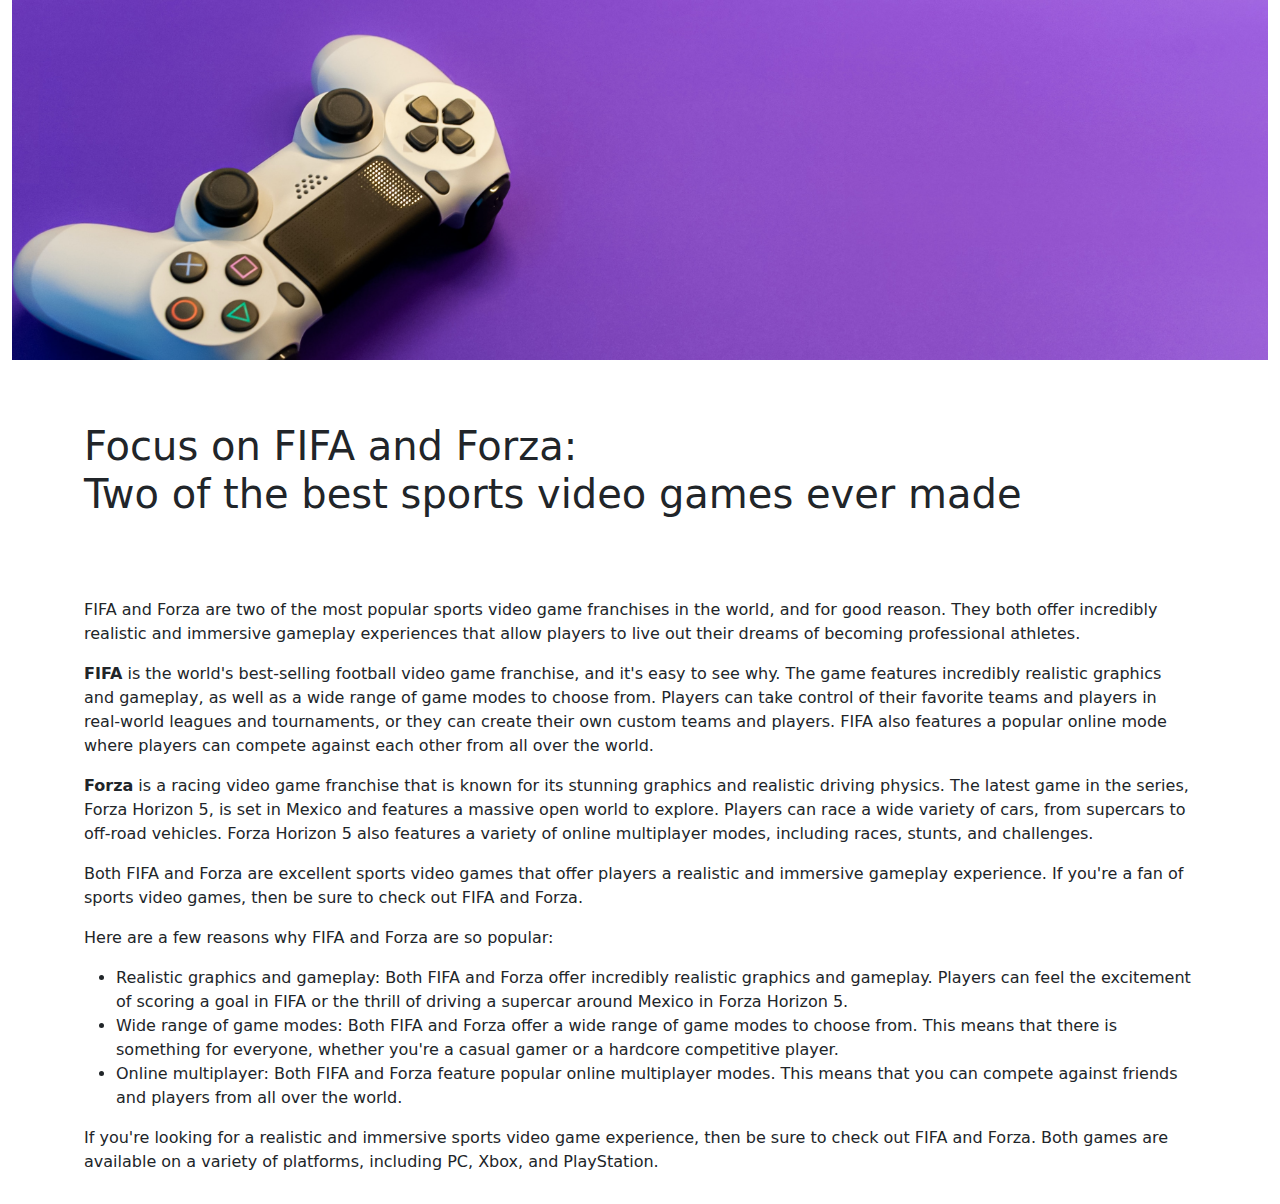
<file: gaming.html>
<!DOCTYPE html>
<html lang="en">
<head>
    <meta charset="UTF-8">
    <meta name="viewport" content="width=device-width, initial-scale=1.0">
    <title>Gaming</title>

    <link href="css/bootstrap.min.css" rel="stylesheet">
    <link rel="preconnect" href="https://fonts.googleapis.com">
    <link rel="preconnect" href="https://fonts.gstatic.com" crossorigin>
    <link href="https://fonts.googleapis.com/css2?family=Amatic+SC:wght@700&family=Bangers&display=swap" rel="stylesheet">




    <style>
        .cont
        {
            padding: 14px;
        }
        .parent
        {
            height: 40vh;
        }
        .content
        {
            height: 100%;
            background-image: url("img/joypad.jpg");
            background-repeat: no-repeat;
            background-size: cover;
            background-attachment: fixed;
            background-position: center;
        }
    </style>

</head>
<body>

    <div class="container-fluid parent">
        <div class="jumbotron-fluid content">

        </div>
        <br><br>

        

        
        <div class="container cont">
            <h1> Focus on FIFA and Forza:
                <br> Two of the best sports video games ever made
            </h1>
            <br><br><br>
            <p>
                FIFA and Forza are two of the most popular sports
                video game franchises in the world, and for good reason.
                They both offer incredibly realistic and immersive gameplay
                experiences that allow players to live out their dreams of becoming professional athletes.
            </p>
    
            <p>
                <b>FIFA</b> is the world's best-selling football video game franchise, and it's easy to see why. 
                The game features incredibly realistic graphics and gameplay, as well as a wide range of 
                game modes to choose from. Players can take control of their favorite teams and players in
                real-world leagues and tournaments, or they can create their own custom teams and players. 
                FIFA also features a popular online mode where players can compete against each other from
                all over the world.
            </p>
    
            <p>
                <b>Forza</b> is a racing video game franchise that is known for its stunning graphics and realistic 
                driving physics. The latest game in the series, Forza Horizon 5, is set in Mexico and features 
                a massive open world to explore. Players can race a wide variety of cars, from supercars to off-road 
                vehicles. Forza Horizon 5 also features a variety of online multiplayer modes, including races, stunts,
                 and challenges.
            </p>
    
            <p>
                Both FIFA and Forza are excellent sports video games that offer players a realistic and immersive gameplay experience.
                 If you're a fan of sports video games, then be sure to check out FIFA and Forza.
            </p>
    
            <p>
                Here are a few reasons why FIFA and Forza are so popular:
    
                <ul>
                    <li>
                        Realistic graphics and gameplay: Both FIFA and Forza offer incredibly realistic graphics and gameplay. 
                        Players can feel the excitement of scoring a goal in FIFA or the thrill of driving a supercar around Mexico in Forza Horizon 5.
                    </li>
    
                    <li>
                        Wide range of game modes: Both FIFA and Forza offer a wide range of game modes to choose from. 
                        This means that there is something for everyone, whether you're a casual gamer or a hardcore competitive player.
                    </li>
    
                    <li>
                        Online multiplayer: Both FIFA and Forza feature popular online multiplayer modes. This means that you can compete
                         against friends and players from all over the world.
                    </li>
                </ul>
            </p>
            <p>
                If you're looking for a realistic and immersive sports video game experience, then be sure to check out FIFA and Forza. 
                Both games are available on a variety of platforms, including PC, Xbox, and PlayStation.
            </p>
        </div>
    </div>

    


    <script src="js/jquery.js"></script>
    <script src="js/popper.js"></script>
    <script src="js/bootstrap.min.js"></script>

</body>
</html>
</file>
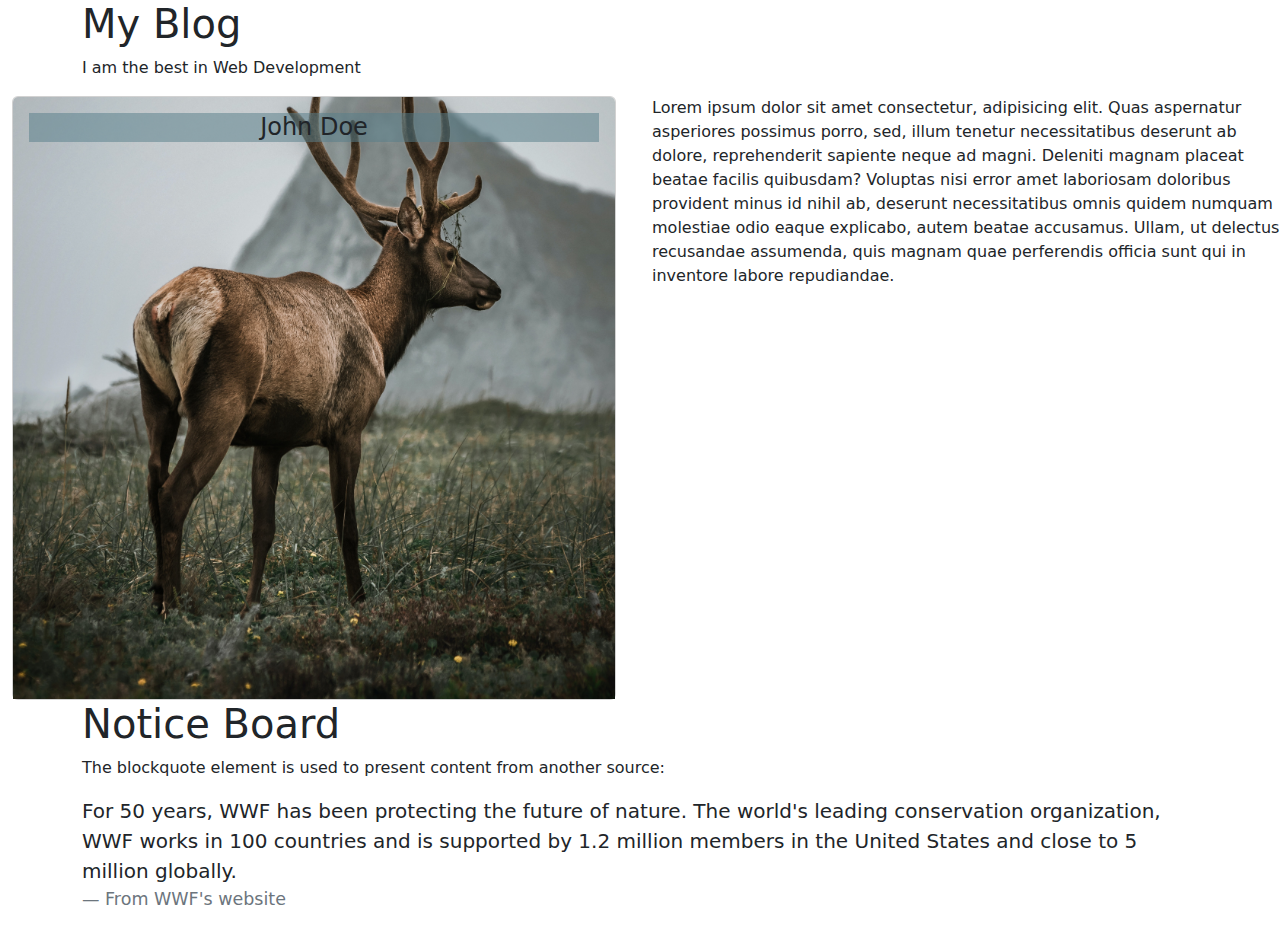
<file: page.html>
<!doctype html>
<html lang="en">
  <head>
    <meta charset="utf-8">
    <meta name="viewport" content="width=device-width, initial-scale=1">
    <title>Bootstrap demo</title>
    <link href="css/bootstrap.min.css" rel="stylesheet">

    <style>
      img{
        aspect-ratio: 1;
        object-fit: cover;
      }
    </style>
  </head>
  <body>

    <div class="container">
      <div class="jumbotron">
        <h1>My Blog</h1>      
        <p>I am the best in Web Development</p>
      </div>     
    </div>

    <div class="row">
      <div class="col"><div class="container">
        <div class="card img-fluid" style="width:100%">
          <img class="card-img-top" src="img/animal.jpg" alt="Card image" style="width:100%">
          <div class="card-img-overlay">
            <h4 class="card-title" style="background-color: rgba(89, 127, 139, 0.521);text-align: center;">John Doe</h4>
          </div>
        </div>
      </div>
    </div>


      <div class="col">Lorem ipsum dolor sit amet consectetur, adipisicing elit. Quas aspernatur asperiores possimus porro, sed, illum tenetur necessitatibus deserunt ab dolore, reprehenderit sapiente neque ad magni. Deleniti magnam placeat beatae facilis quibusdam? Voluptas nisi error amet laboriosam doloribus provident minus id nihil ab, deserunt necessitatibus omnis quidem numquam molestiae odio eaque explicabo, autem beatae accusamus. Ullam, ut delectus recusandae assumenda, quis magnam quae perferendis officia sunt qui in inventore labore repudiandae.</div>
    </div>

    <div class="container">
        <h1>Notice Board</h1>
        <p>The blockquote element is used to present content from another source:</p>
        <blockquote class="blockquote">
          <p>For 50 years, WWF has been protecting the future of nature. The world's leading conservation organization, WWF works in 100 countries and is supported by 1.2 million members in the United States and close to 5 million globally.</p>
          <footer class="blockquote-footer">From WWF's website</footer>
        </blockquote>
      </div>
    
    <script src="js/jquery.js"></script>
    <script src="js/popper.js"></script>
    <script src="js/bootstrap.min.js"></script>
  </body>
</html>
</file>
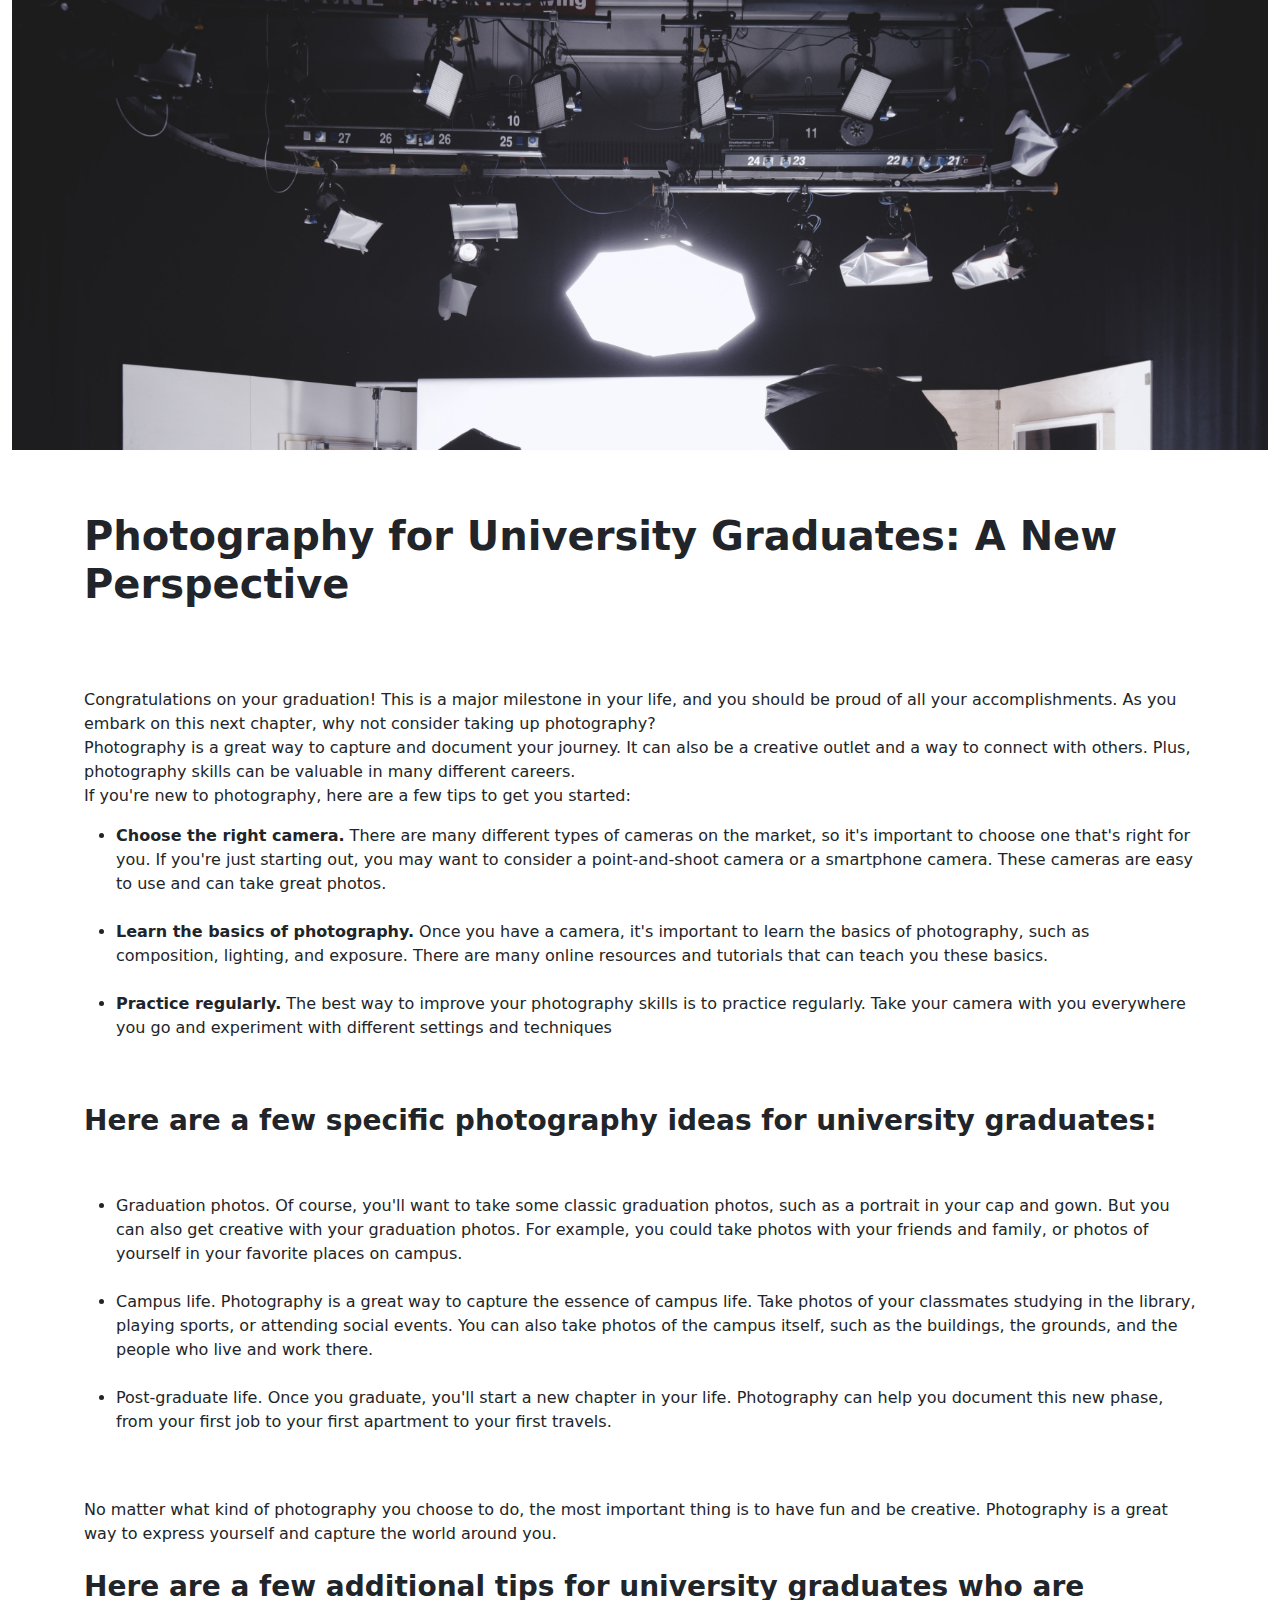
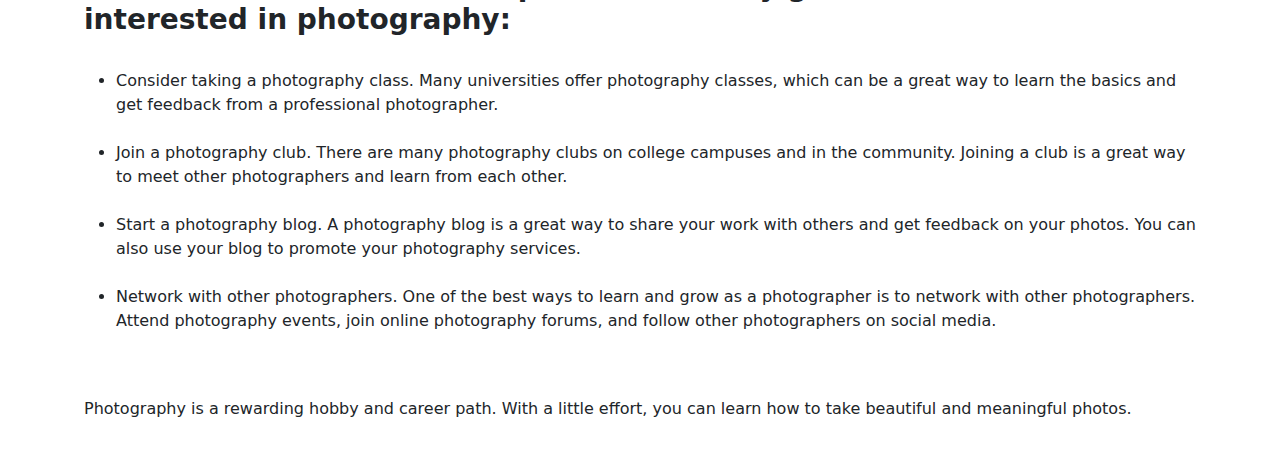
<file: photography.html>
<!DOCTYPE html>
<html lang="en">
<head>
    <meta charset="UTF-8">
    <meta name="viewport" content="width=device-width, initial-scale=1.0">
    <title>Photography</title>

    <link href="css/bootstrap.min.css" rel="stylesheet">
    <link rel="preconnect" href="https://fonts.googleapis.com">
    <link rel="preconnect" href="https://fonts.gstatic.com" crossorigin>
    <link href="https://fonts.googleapis.com/css2?family=Amatic+SC:wght@700&family=Bangers&display=swap" rel="stylesheet">




    <style>
        .cont
        {
            padding: 14px;
        }
        .parent
        {
            height: 50vh;
        }
        .content
        {
            height: 100%;
            background-image: url("img/photography.jpg");
            background-repeat: no-repeat;
            background-size: cover;
            background-attachment: fixed;
            background-position: center;
        }
    </style>

</head>
<body>

    <div class="container-fluid parent">
        <div class="jumbotron-fluid content">

        </div>
        <br><br>

        <div class="container cont">

            <h1><b>Photography for University Graduates: A New Perspective</b></h1>

            <br><br><br>
            <p>
                Congratulations on your graduation! This is a major milestone in your life, and
                you should be proud of all your accomplishments. As you embark on this next chapter,
                why not consider taking up photography?
                <br>
                Photography is a great way to capture and document your journey. It can also be a creative
                outlet and a way to connect with others. Plus, photography skills can be valuable in many different careers.
                <br>
                If you're new to photography, here are a few tips to get you started:
                <br>

                <ul>
                <li><b>Choose the right camera.</b> There are many different types of cameras on the market,
                     so it's important to choose one that's right for you. If you're just starting out, you 
                     may want to consider a point-and-shoot camera or a smartphone camera. These cameras are
                      easy to use and can take great photos.
                </li>
                <br>
                <li><b>Learn the basics of photography.</b> Once you have a camera, it's important to learn 
                    the basics of photography, such as composition, lighting, and exposure. There are many online
                     resources and tutorials that can teach you these basics.
                </li>
                <br>

                <li><b>Practice regularly.</b> The best way to improve your photography skills is to practice regularly.
                     Take your camera with you everywhere you go and experiment with different settings and techniques
                </li>
            </ul>

            <br><br>

            <h3><b>Here are a few specific photography ideas for university graduates:</b></h3>
            <br><br>

            <ul>
                <li>Graduation photos. Of course, you'll want to take some classic graduation photos, such as a portrait
                     in your cap and gown. But you can also get creative with your graduation photos. For example, you could
                      take photos with your friends and family, or photos of yourself in your favorite places on campus.
                </li>
                <br>
                <li>Campus life. Photography is a great way to capture the essence of campus life. Take photos of your classmates
                     studying in the library, playing sports, or attending social events. You can also take photos of the campus itself,
                      such as the buildings, the grounds, and the people who live and work there.
                </li>
                <br>
                <li>Post-graduate life. Once you graduate, you'll start a new chapter in your life. Photography can help you document
                     this new phase, from your first job to your first apartment to your first travels.
                </li>
            </ul>
            <br><br>
                No matter what kind of photography you choose to do, the most important thing is to have fun and be creative.
                Photography is a great way to express yourself and capture the world around you.
            <br><br>

            <h3><b>Here are a few additional tips for university graduates who are interested in photography:</b></h3>
            <br>

            <ul>
                <li>Consider taking a photography class. Many universities offer photography classes, which can be a great way
                     to learn the basics and get feedback from a professional photographer.
                </li>
                <br>
                <li>Join a photography club. There are many photography clubs on college campuses and in the community.
                     Joining a club is a great way to meet other photographers and learn from each other.
                </li>
                <br>
                <li>Start a photography blog. A photography blog is a great way to share your work with others and get feedback on your photos.
                     You can also use your blog to promote your photography services.
                </li>
                <br>
                <li>Network with other photographers. One of the best ways to learn and grow as a photographer is to network with other photographers.
                     Attend photography events, join online photography forums, and follow other photographers on social media.
                </li>
            </ul>
            <br><br>

            Photography is a rewarding hobby and career path. With a little effort, you can learn how to take beautiful and meaningful photos.
            </p>
        </div>
    </div>

    


    <script src="js/jquery.js"></script>
    <script src="js/popper.js"></script>
    <script src="js/bootstrap.min.js"></script>

</body>
</html>
</file>
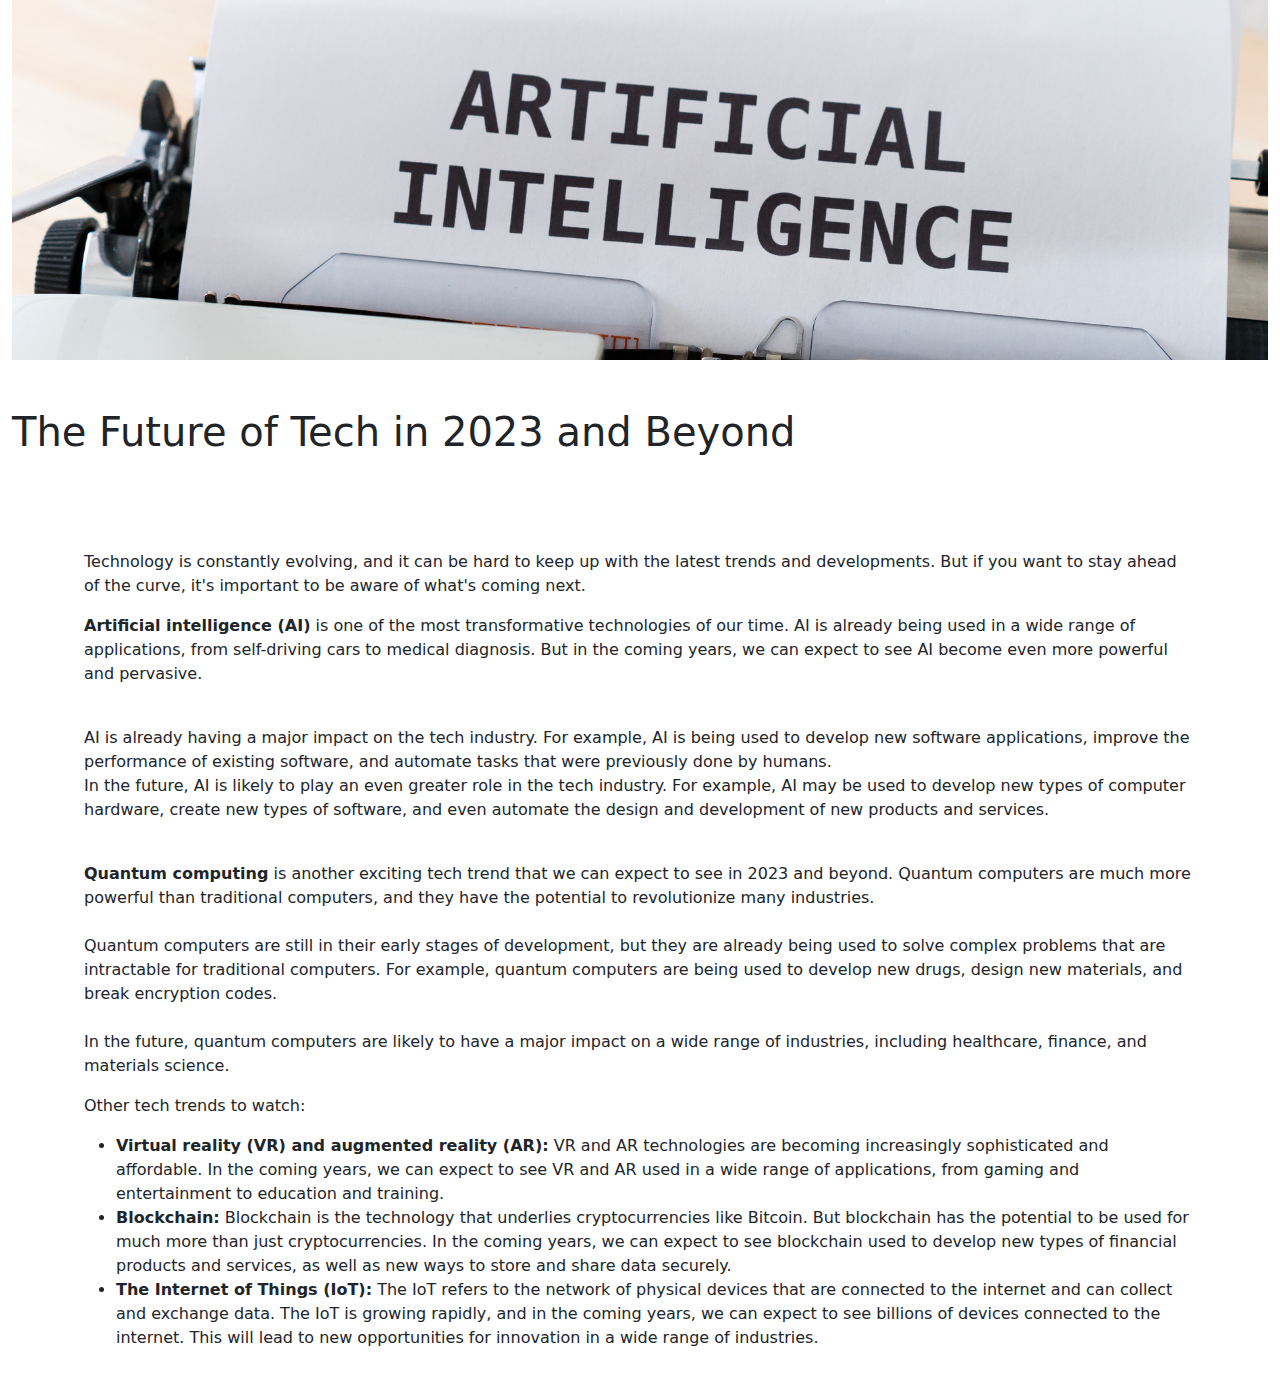
<file: tech.html>
<!DOCTYPE html>
<html lang="en">
<head>
    <meta charset="UTF-8">
    <meta name="viewport" content="width=device-width, initial-scale=1.0">
    <title>Technology</title>

    <link href="css/bootstrap.min.css" rel="stylesheet">
    <link rel="preconnect" href="https://fonts.googleapis.com">
    <link rel="preconnect" href="https://fonts.gstatic.com" crossorigin>
    <link href="https://fonts.googleapis.com/css2?family=Amatic+SC:wght@700&family=Bangers&display=swap" rel="stylesheet">




    <style>
        .cont
        {
            padding: 14px;
        }
        .parent
        {
            height: 40vh;
        }
        .content
        {
            height: 100%;
            background-image: url("img/ai.jpg");
            background-repeat: no-repeat;
            background-size: cover;
            background-attachment: fixed;
            background-position: center;
        }
    </style>

</head>
<body>

    <div class="container-fluid parent">
        <div class="jumbotron-fluid content">

        </div>
        <br><br>

        <h1>The Future of Tech in 2023 and Beyond</h1>

        <br><br><br>
        <div class="container cont">
            <p>
                Technology is constantly evolving, and it can be hard to keep up with the latest trends and developments. But if you want to stay ahead of the curve, it's important to be aware of what's coming next.
            </p>
            <p>
                <b>Artificial intelligence (AI)</b> is one of the most transformative technologies of our time. AI is already being used in a wide range of applications, from self-driving cars to medical diagnosis. But in the coming years, we can expect to see AI become even more powerful and pervasive.
            </p>
            <br>
            <p>
                AI is already having a major impact on the tech industry. For example, AI is being used to develop new software applications, improve the performance of existing software, and automate tasks that were previously done by humans.
                <br>
                In the future, AI is likely to play an even greater role in the tech industry. For example, AI may be used to develop new types of computer hardware, create new types of software, and even automate the design and development of new products and services.
            </p>
            <br>
            <p>
                <b>Quantum computing</b> is another exciting tech trend that we can expect to see in 2023 and beyond. Quantum computers are much more powerful than traditional computers, and they have the potential to revolutionize many industries.
                <br><br>
                Quantum computers are still in their early stages of development, but they are already being used to solve complex problems that are intractable for traditional computers. For example, quantum computers are being used to develop new drugs, design new materials, and break encryption codes.
                <br><br>
                In the future, quantum computers are likely to have a major impact on a wide range of industries, including healthcare, finance, and materials science.
            </p>
            <p>
                Other tech trends to watch:
                <ul>
                    <li>
                        <b>Virtual reality (VR) and augmented reality (AR):</b> VR and AR technologies are becoming increasingly sophisticated and affordable. In the coming years, we can expect to see VR and AR used in a wide range of applications, from gaming and entertainment to education and training.
                        <br>
                    </li>
                    <li><b>Blockchain:</b> Blockchain is the technology that underlies cryptocurrencies like Bitcoin. But blockchain has the potential to be used for much more than just cryptocurrencies. In the coming years, we can expect to see blockchain used to develop new types of financial products and services, as well as new ways to store and share data securely.<br></li>
                    
                    <li><b>The Internet of Things (IoT):</b> The IoT refers to the network of physical devices that are connected to the internet and can collect and exchange data. The IoT is growing rapidly, and in the coming years, we can expect to see billions of devices connected to the internet. This will lead to new opportunities for innovation in a wide range of industries.</li>
                </ul>
            </p>
        </div>
    </div>

    


    <script src="js/jquery.js"></script>
    <script src="js/popper.js"></script>
    <script src="js/bootstrap.min.js"></script>

</body>
</html>
</file>
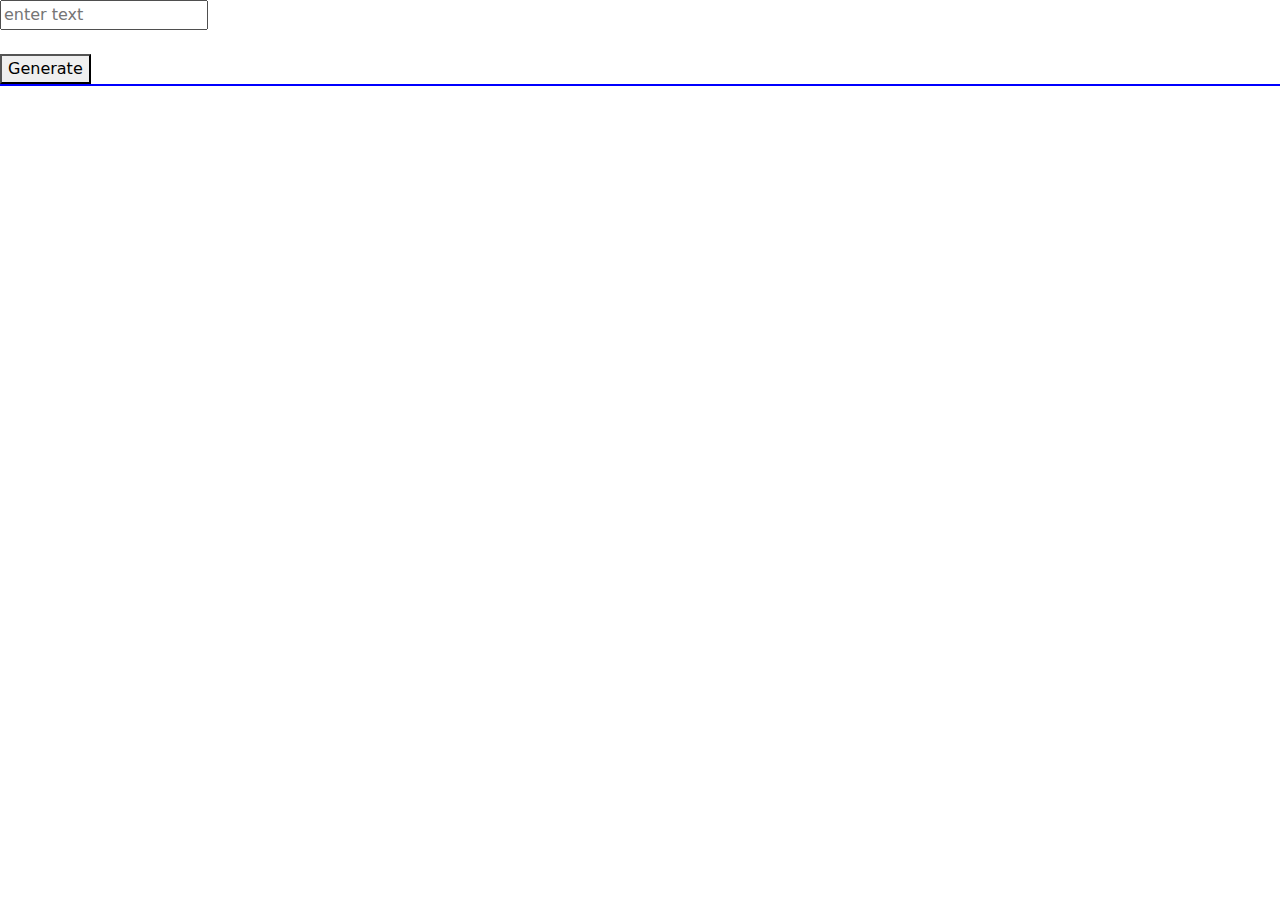
<file: test.html>
<!doctype html>
<html lang="en">
  <head>
    <meta charset="utf-8">
    <meta name="viewport" content="width=device-width, initial-scale=1">
    <title>Bootstrap demo</title>
    <link href="css/bootstrap.min.css" rel="stylesheet">
  </head>

  <body>

    <input type="text" name="text" id="inputTxt" class="inTxt" placeholder="enter text">
    <br><br>
    <button type="button" onclick="txtPut()">Generate</button>

    <p class="textArea" id="textA" style="border: 1px solid blue;">

    </p>


    <script>
        if(document.getElementById('textA').onmouseover === true)
        {
            
        }
    </script>


    <script src="js/jquery.js"></script>
    <script src="js/popper.js"></script>
    <script src="js/bootstrap.min.js"></script>
  </body>
</html>
</file>
